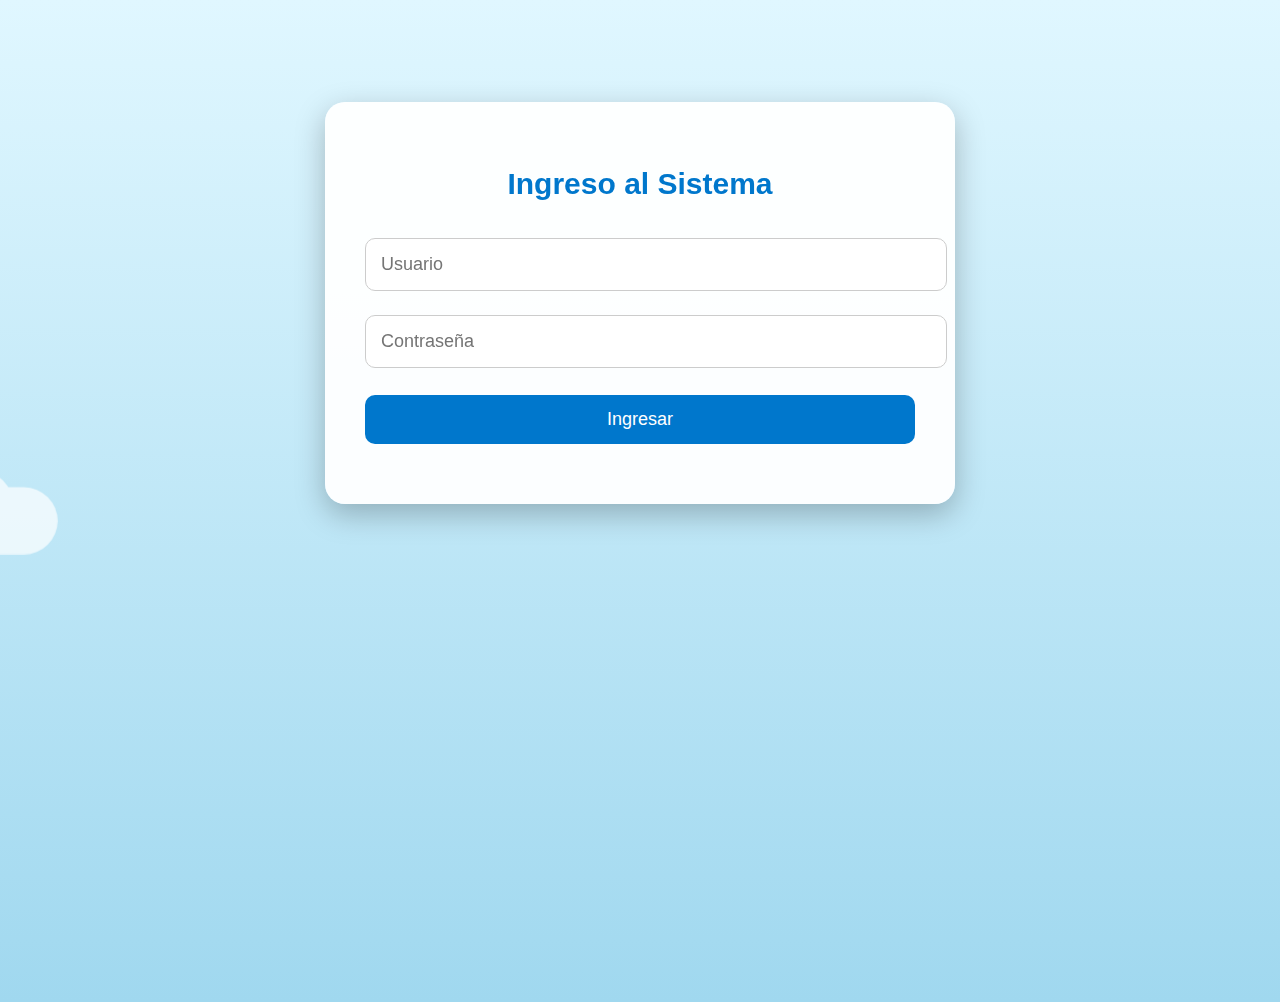
<file: index.html>
<!DOCTYPE html>
<html lang="es">
<head>
    <meta charset="UTF-8">
      <meta name="viewport" content="width=device-width, initial-scale=1.0, maximum-scale=1.0, user-scalable=no">
    <title>Login - Policía Boliviana</title>
    <link rel="stylesheet" href="style.css">
</head>
<body>
    <div class="sky">
        <div class="cloud cloud1"></div>
        <div class="cloud cloud2"></div>
        <div class="cloud cloud3"></div>
        <div class="cloud cloud4"></div>
    </div>

    <div class="login-container">
        <h2>Ingreso al Sistema</h2>
        <input type="text" id="usuario" placeholder="Usuario">
        <input type="password" id="contrasena" placeholder="Contraseña">
        <button onclick="login()">Ingresar</button>
        <p id="mensaje"></p>
    </div>

    <script>
        function login() {
            let user = document.getElementById("usuario").value;
            let pass = document.getElementById("contrasena").value;

            if (user === "fabrica" && pass === "1234") {
                window.location.href = "materias.html";
            } else {
                document.getElementById("mensaje").innerText = "Usuario o contraseña incorrectos";
            }
        }
    </script>
</body>
</html>
</file>
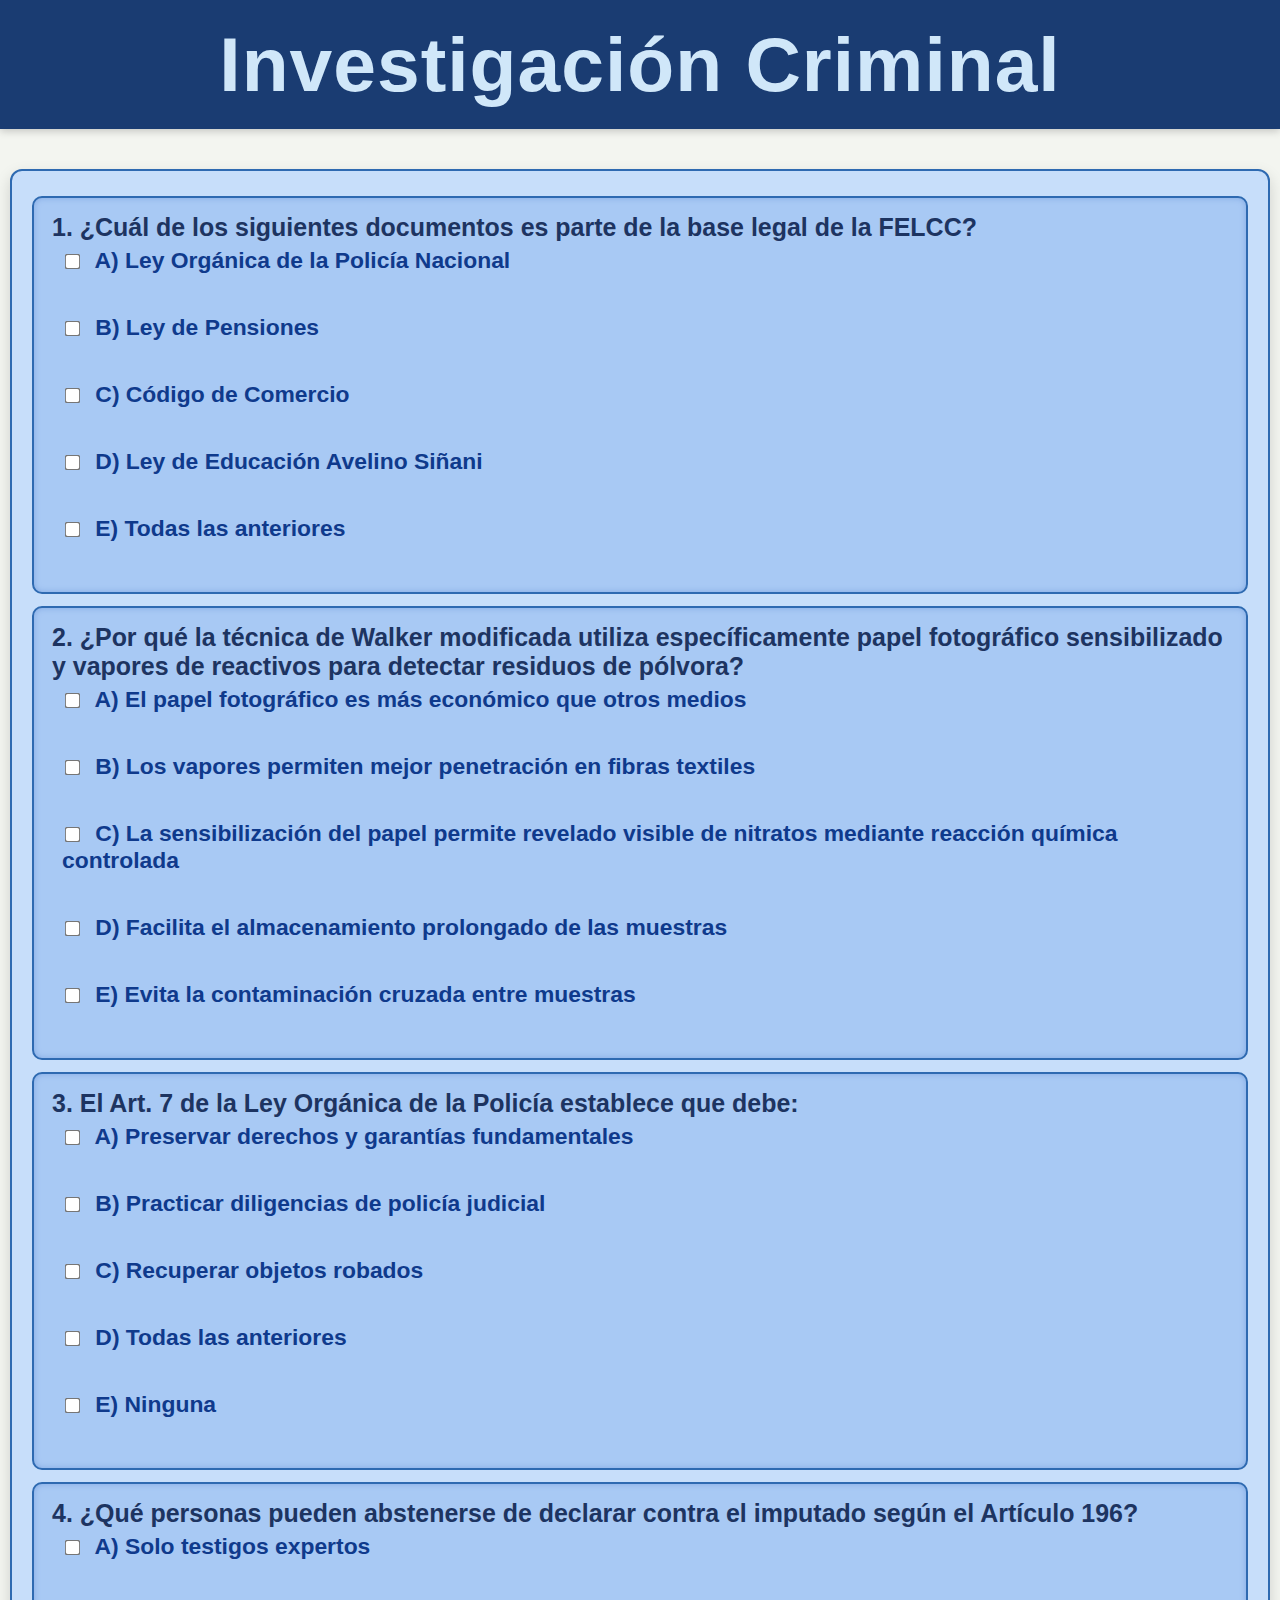
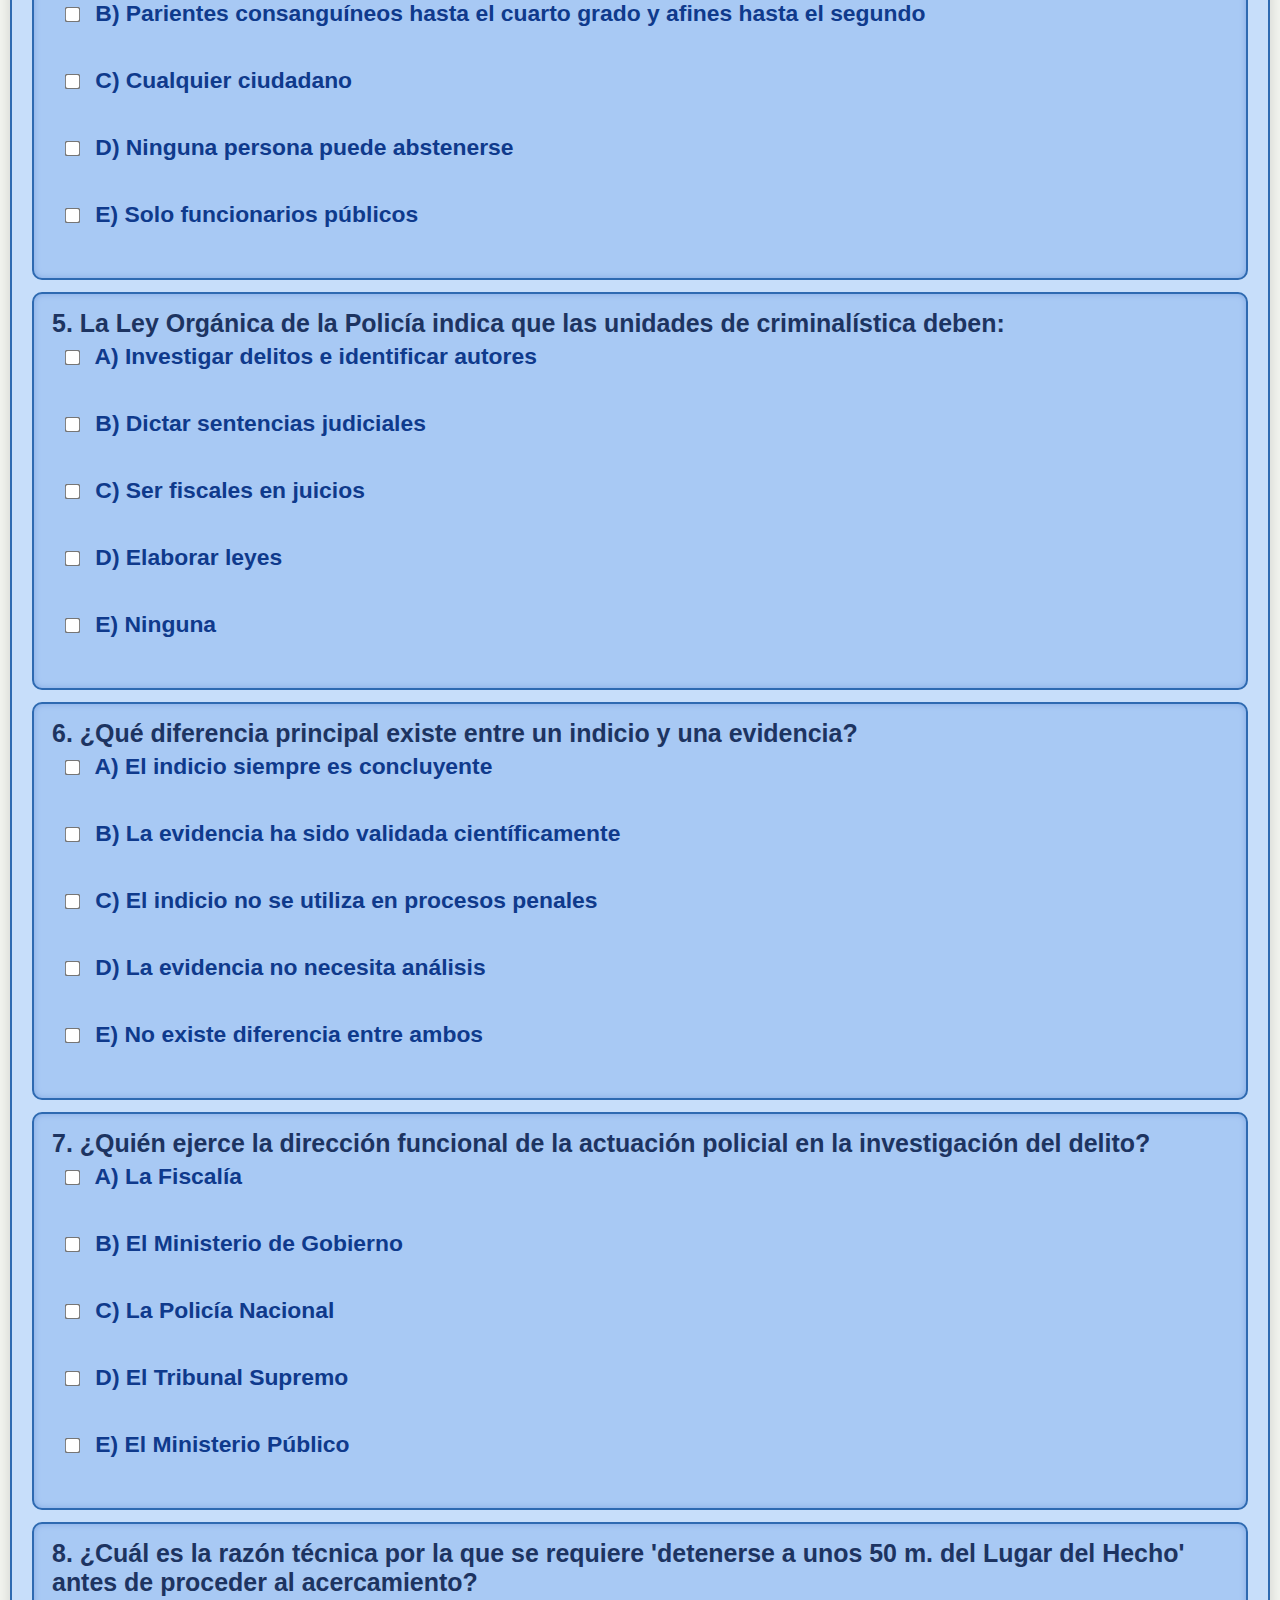
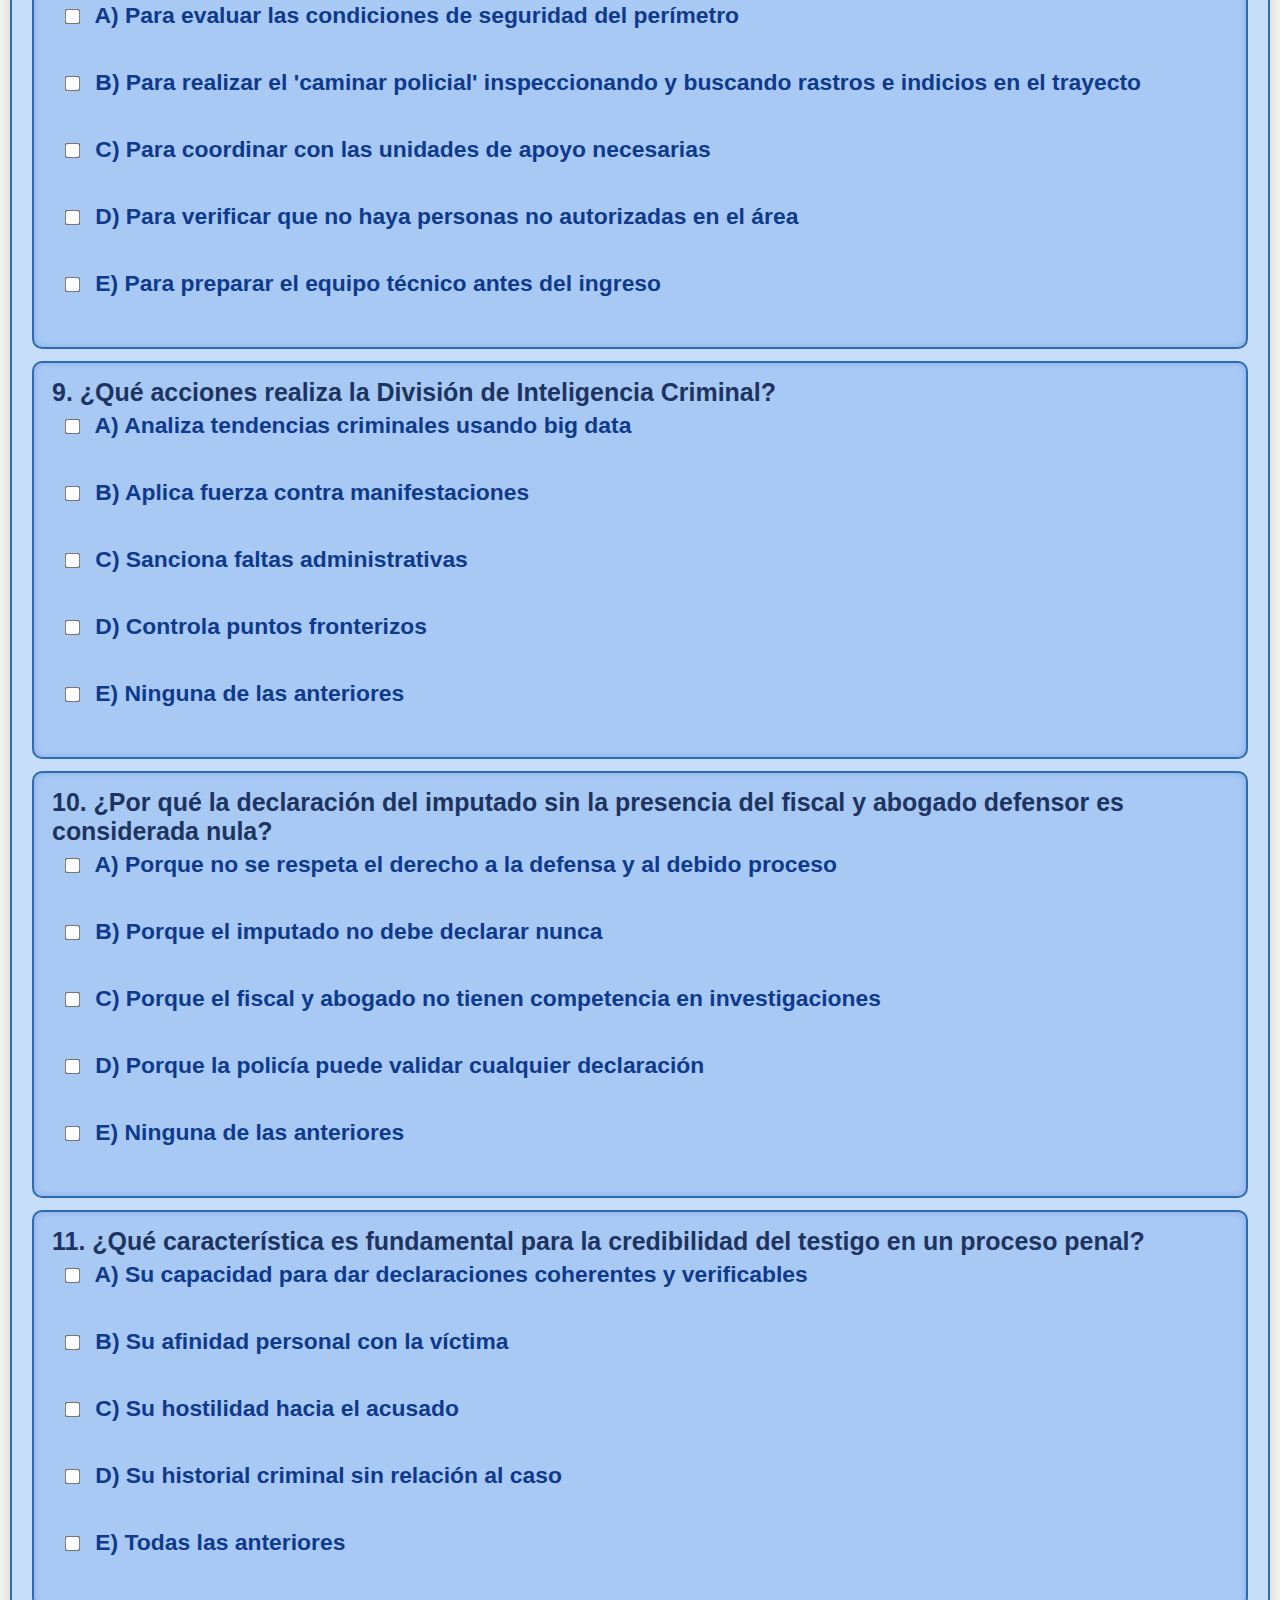
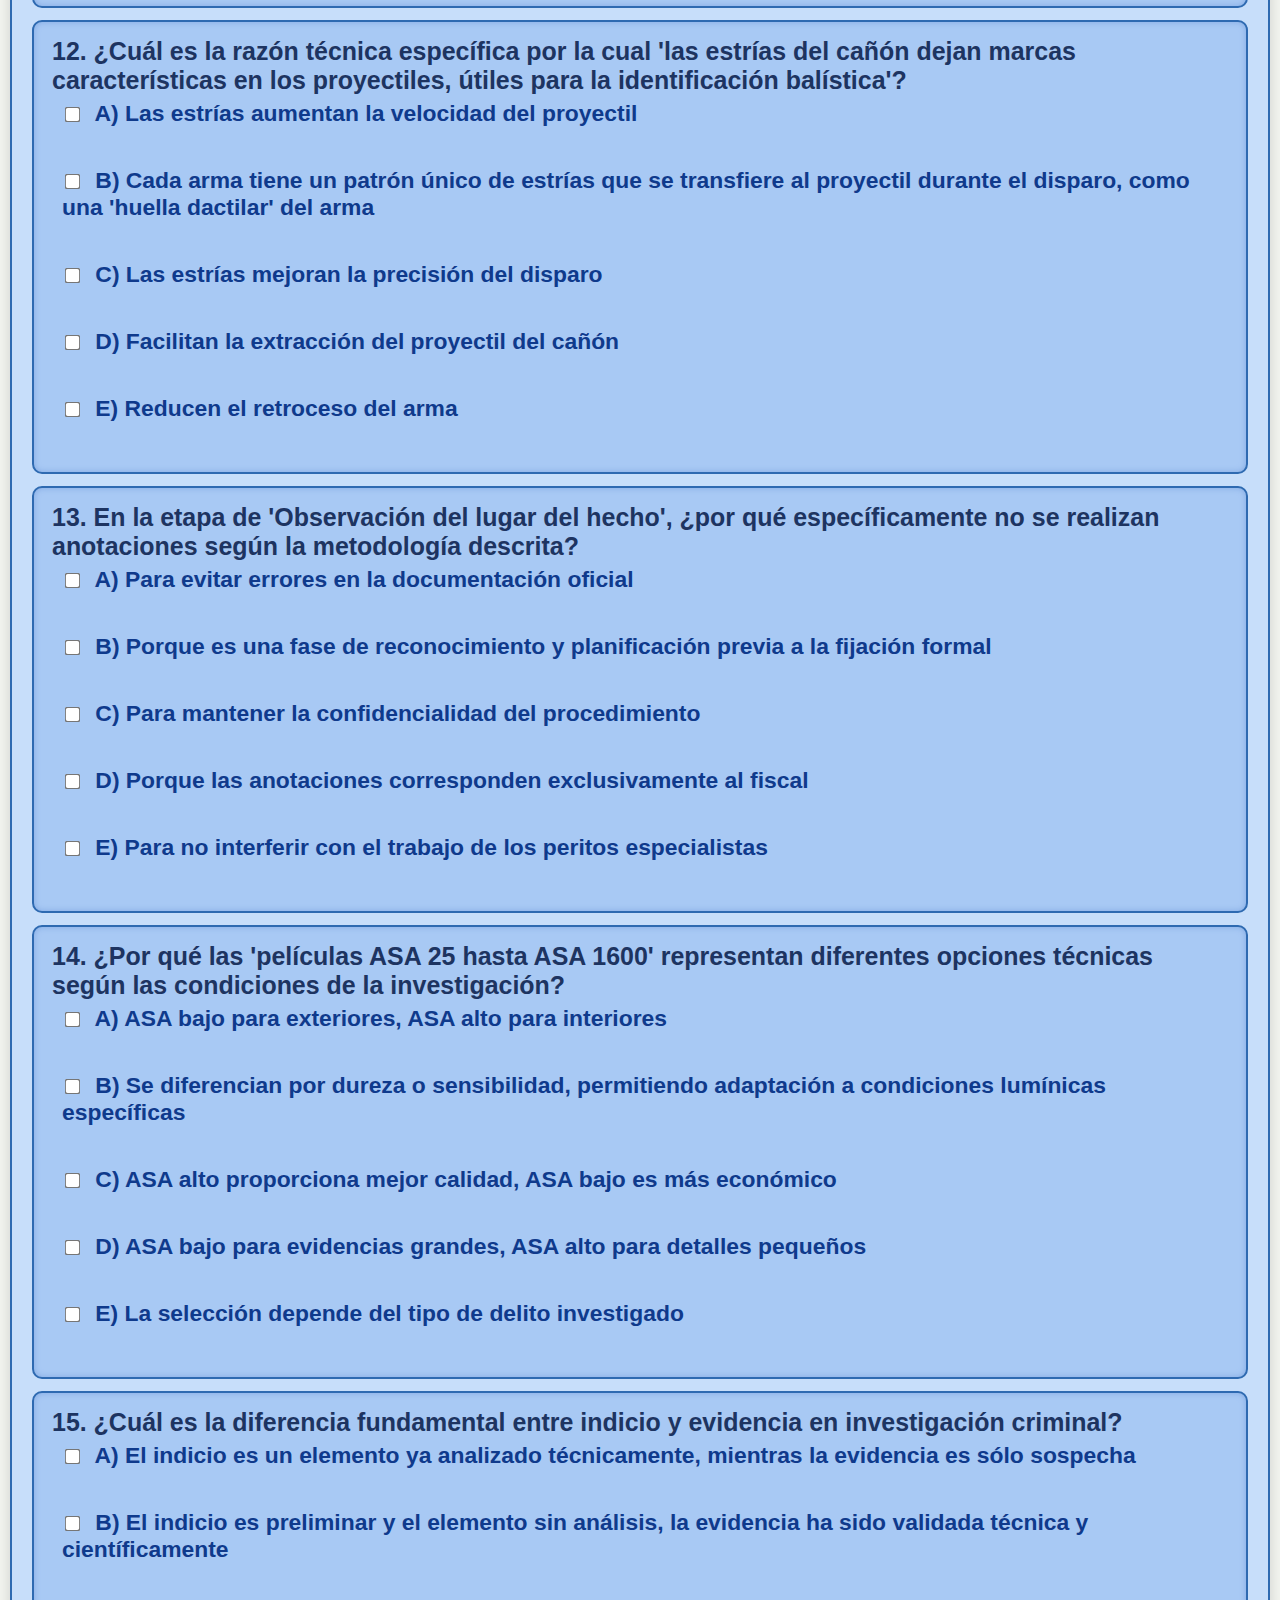
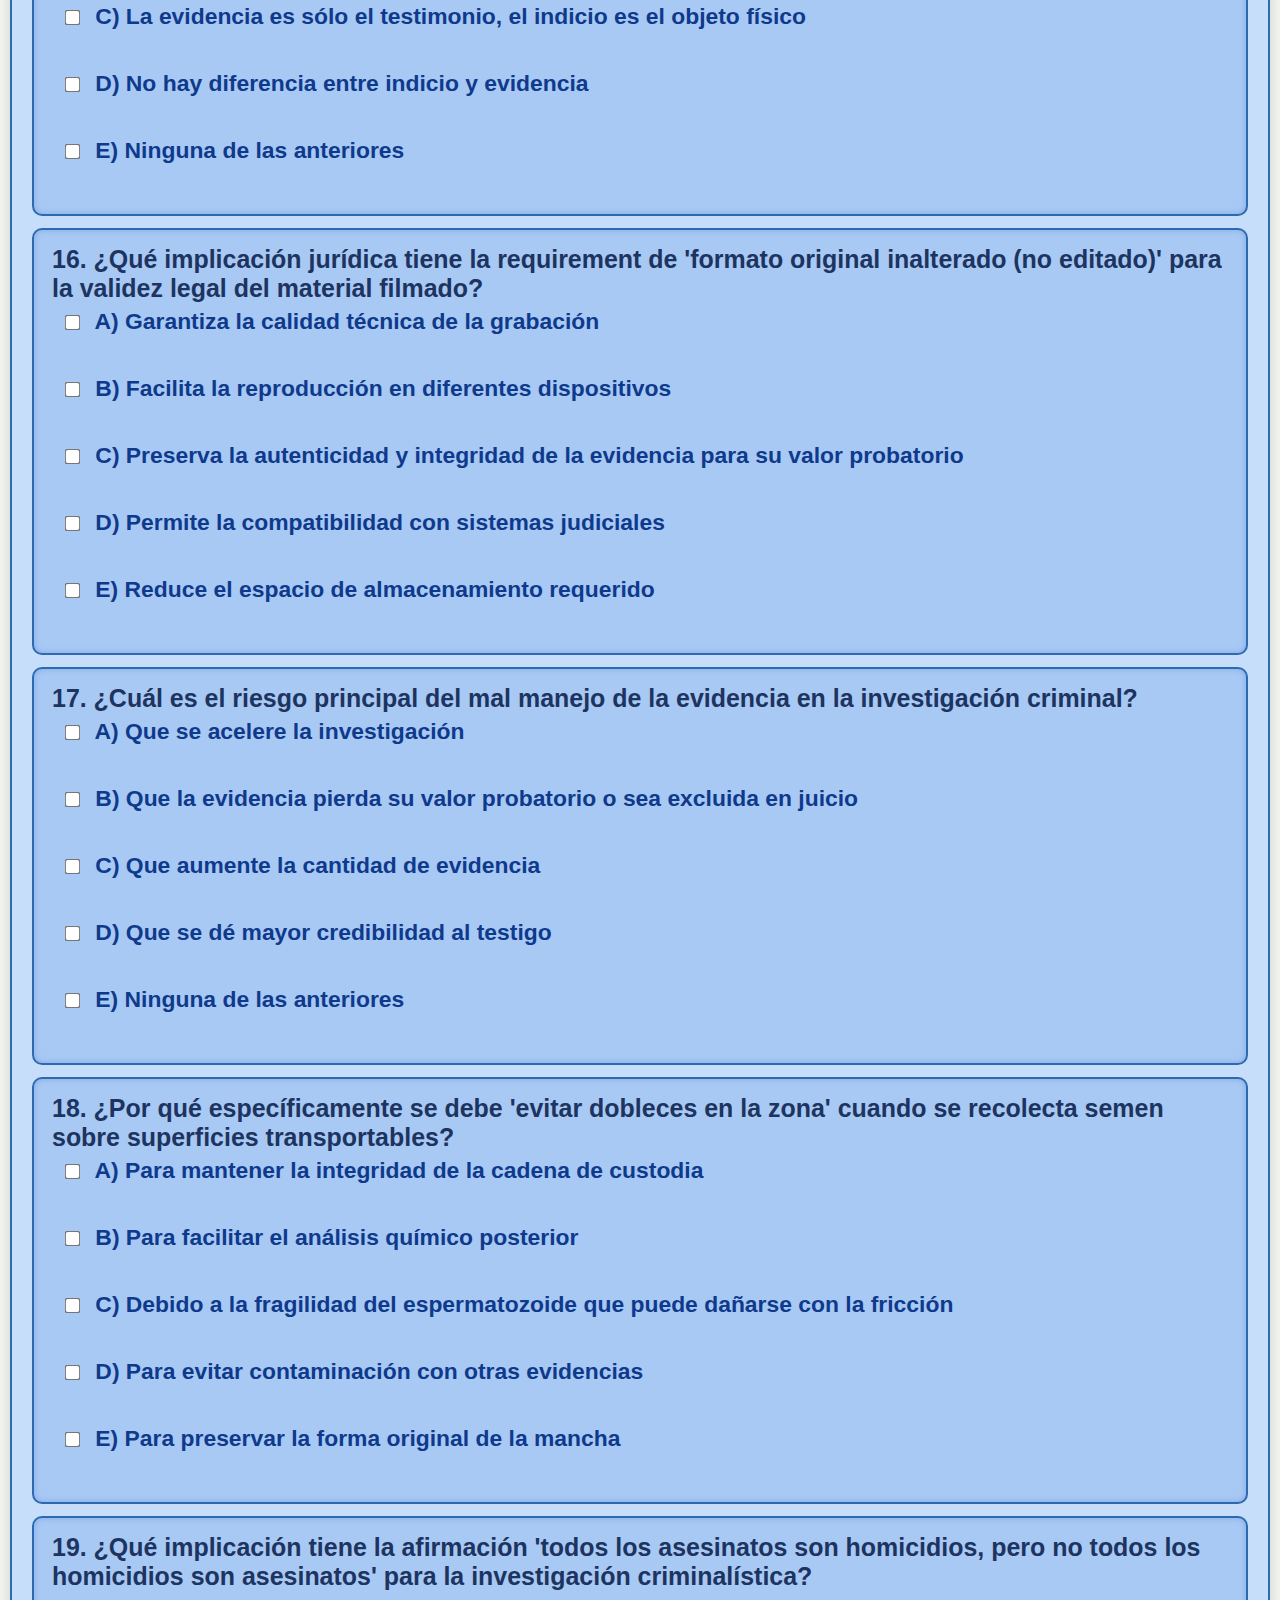
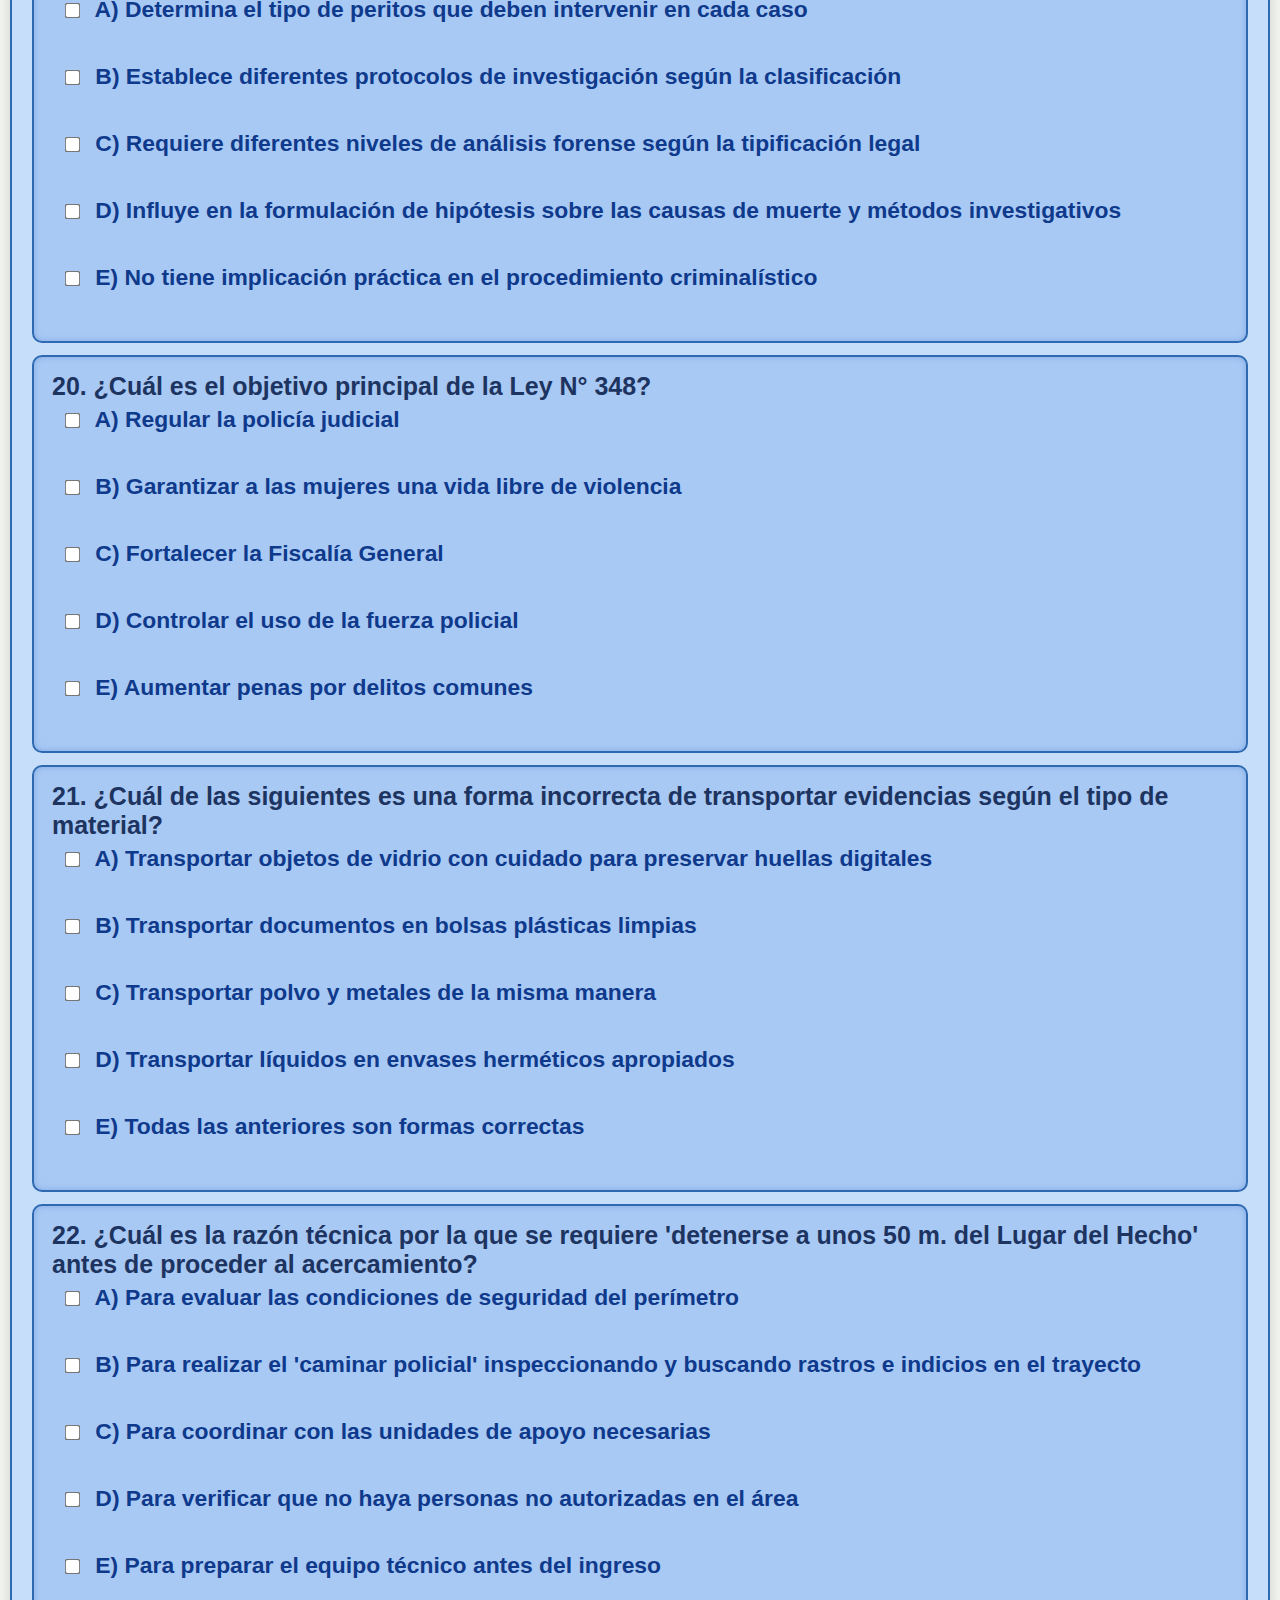
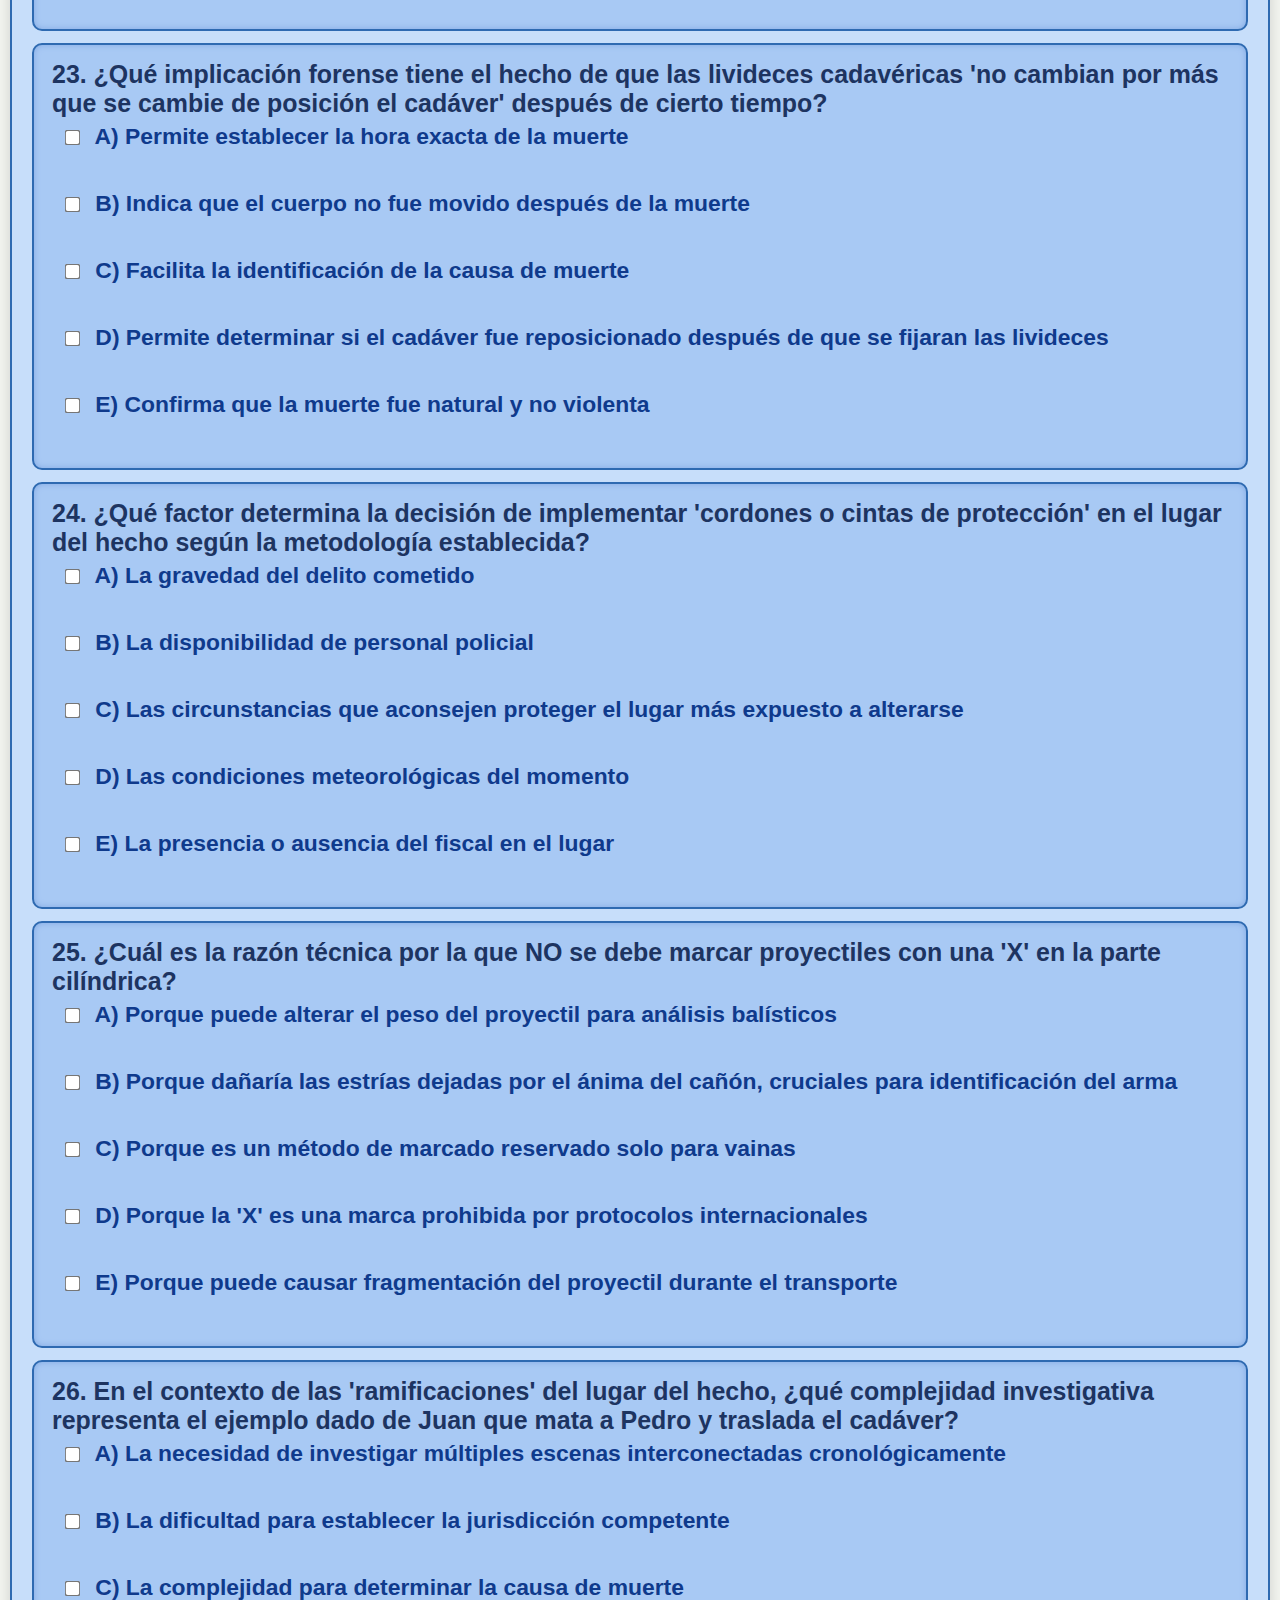
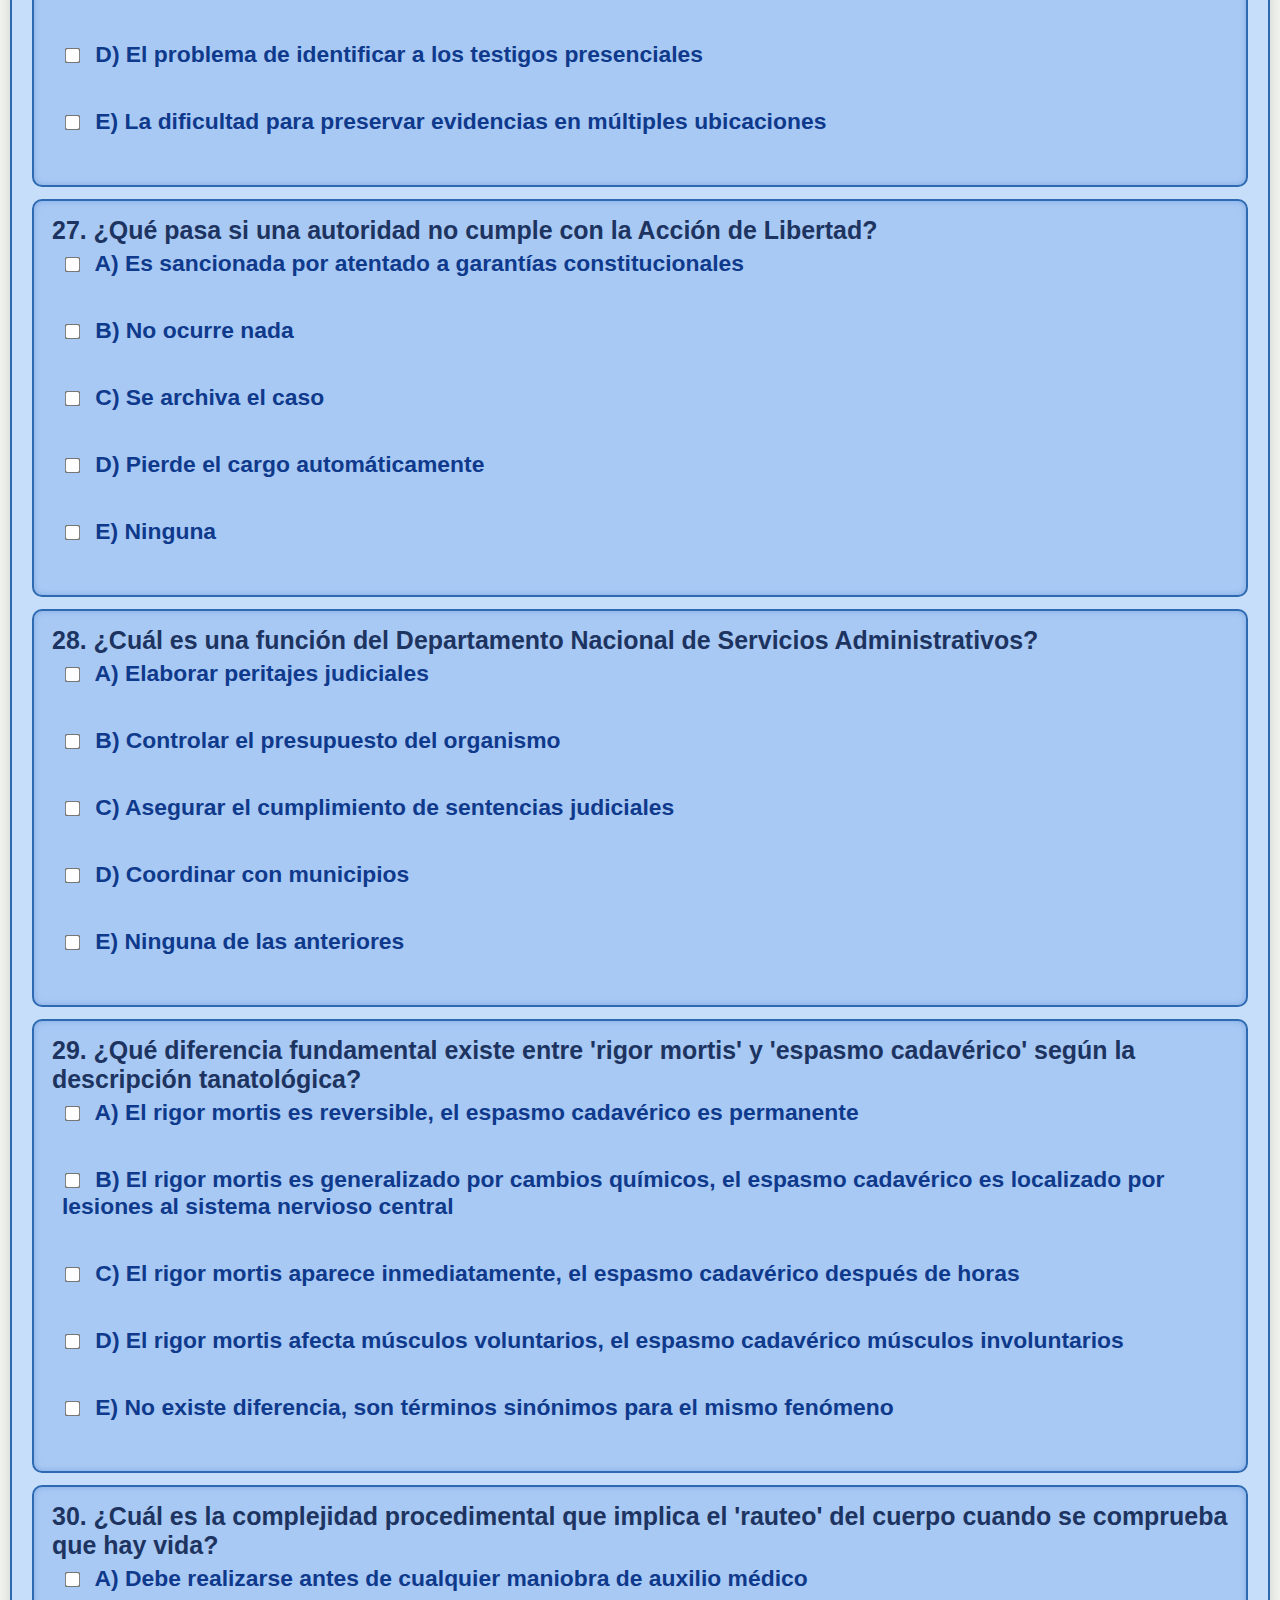
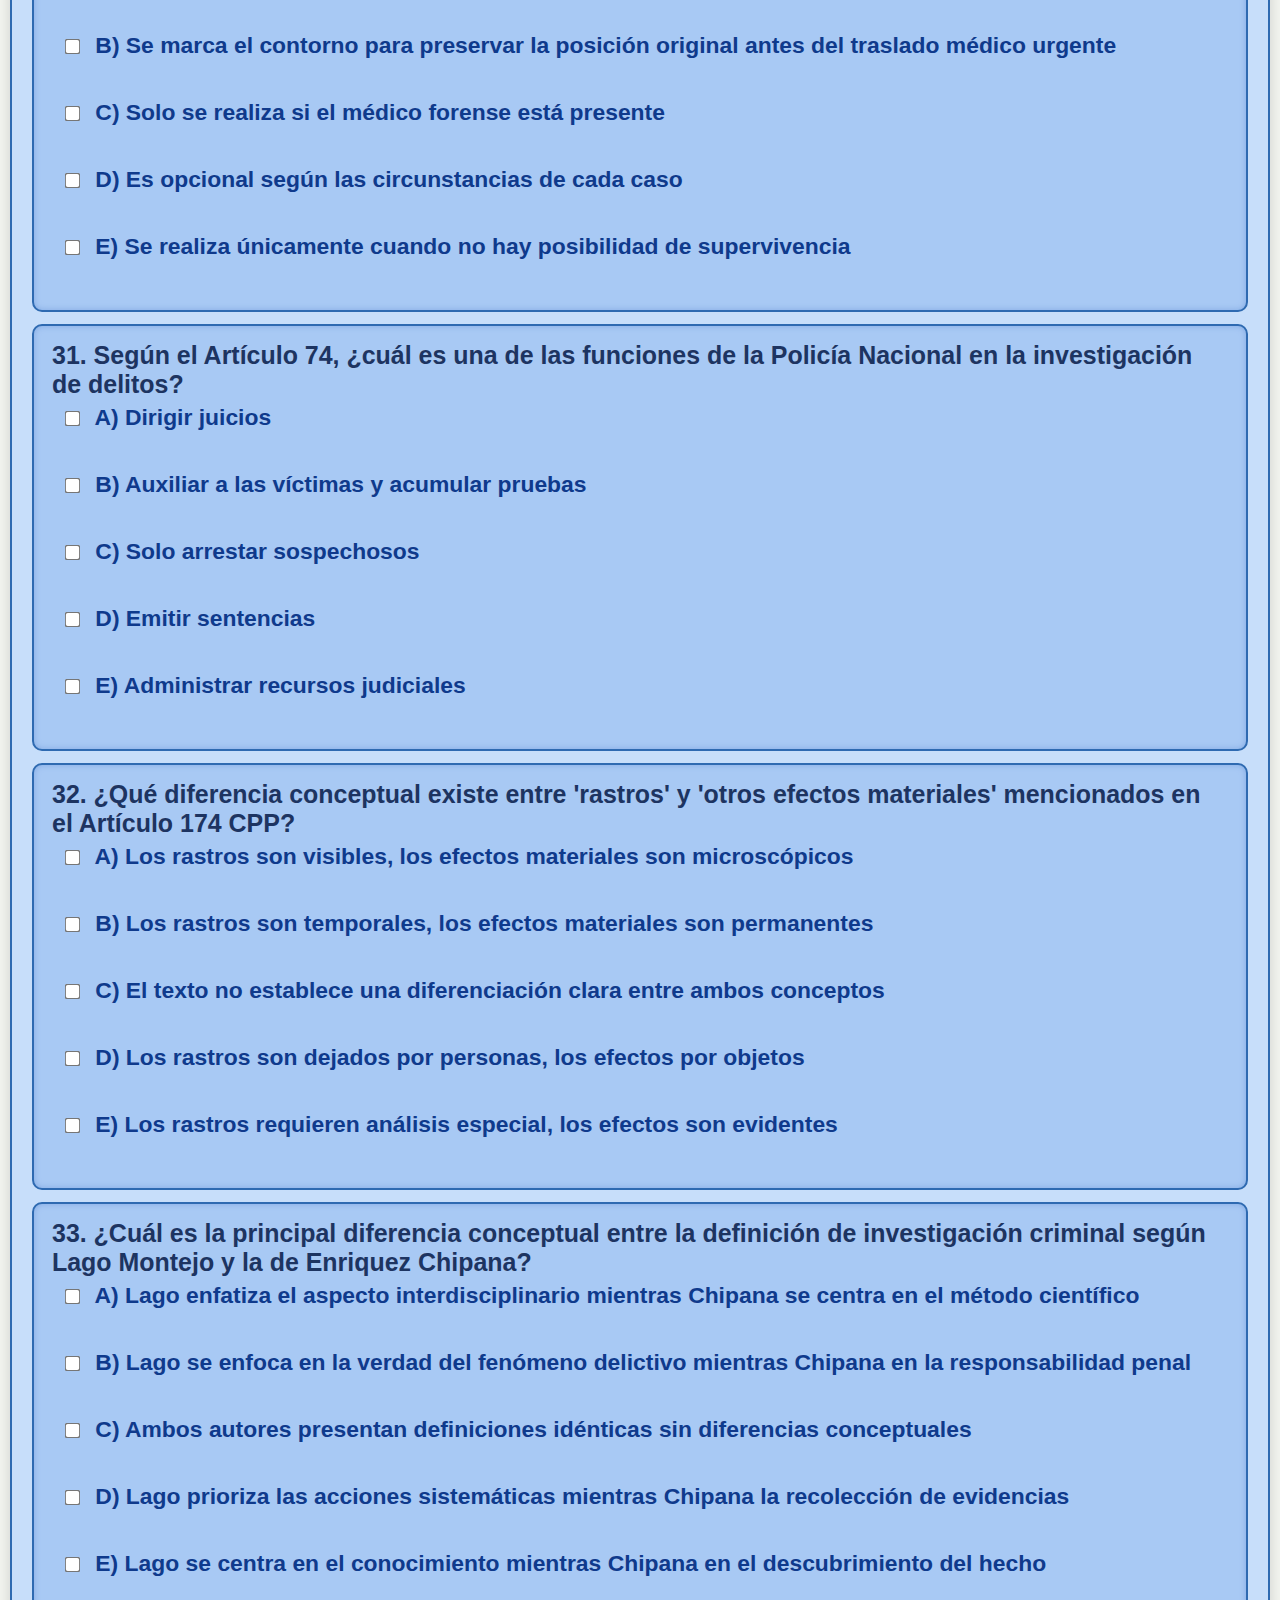
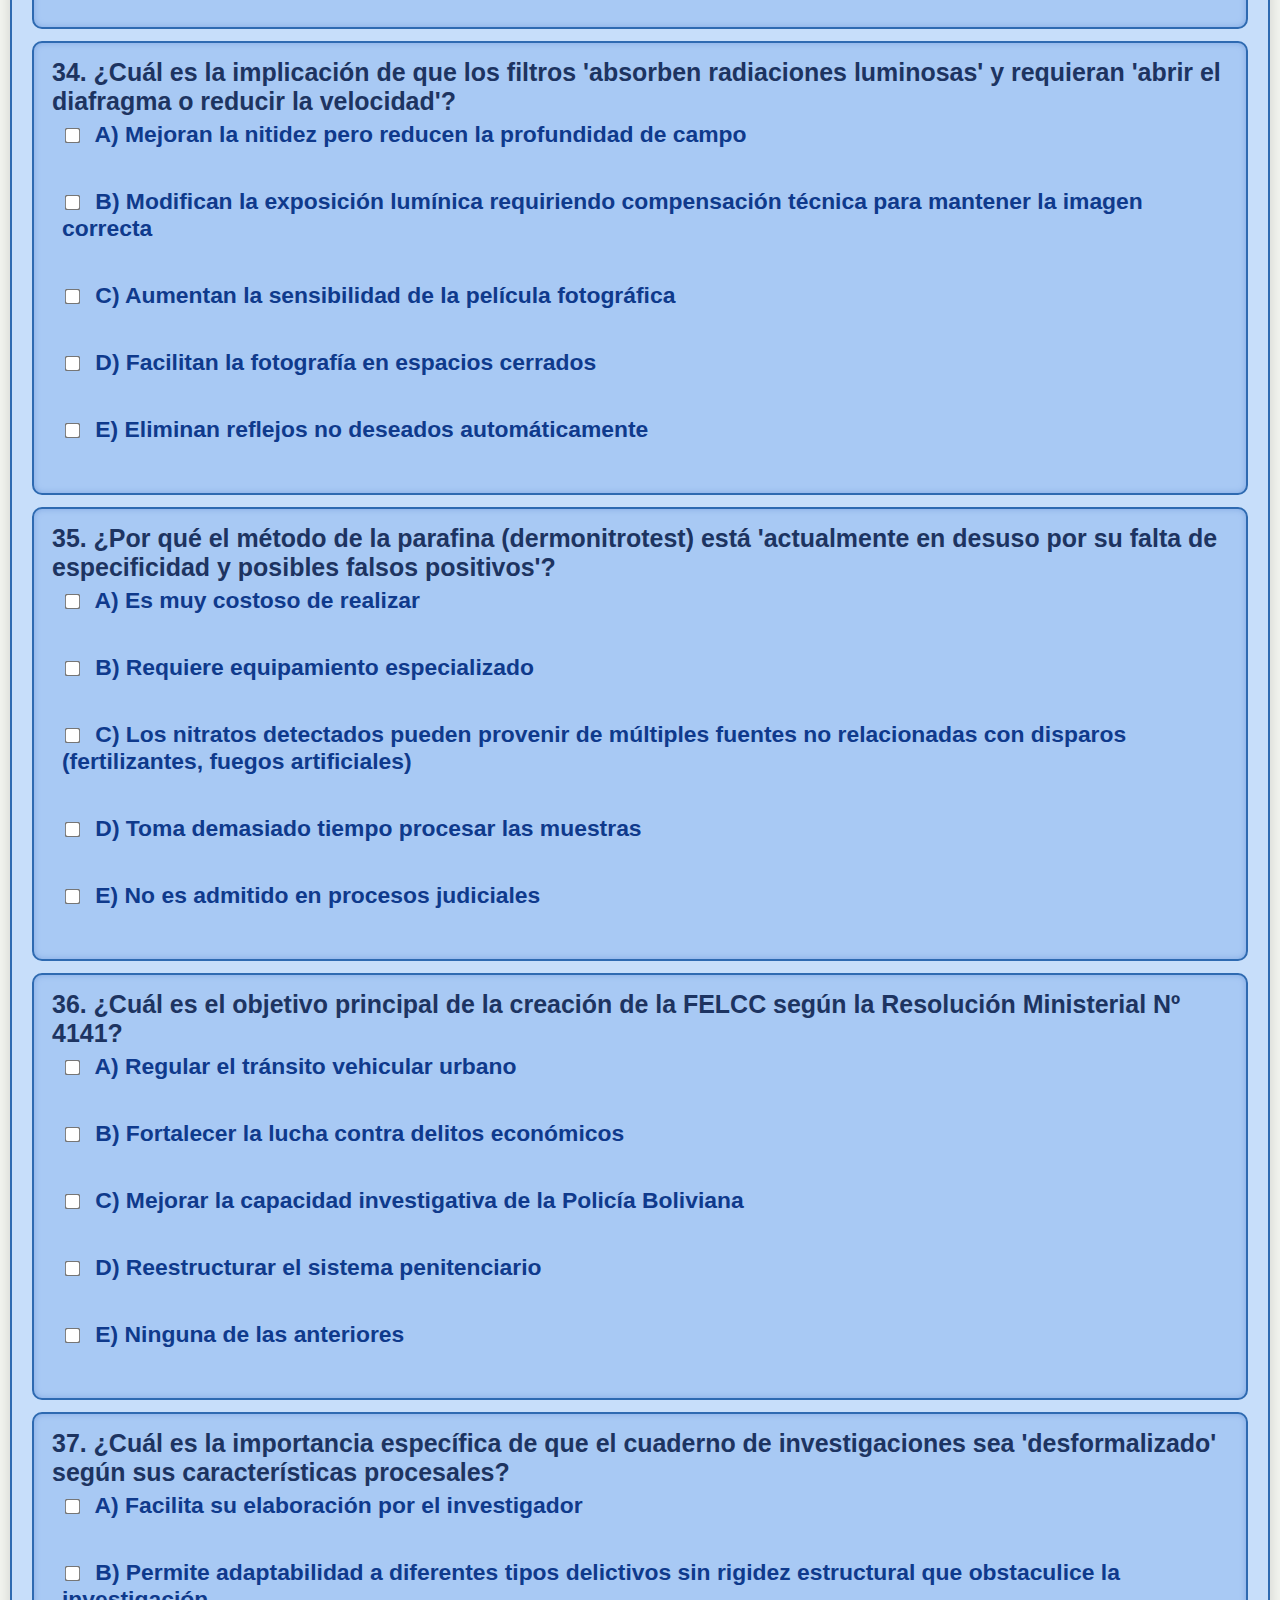
<file: investigacion.html>
<!DOCTYPE html>
<html lang="es">
<head>
  <meta charset="UTF-8">
  <meta name="viewport" content="width=device-width, initial-scale=1.0, maximum-scale=1.0, user-scalable=no">

  <link rel="stylesheet" href="estiloinvestigacion.css">
  <title>INVESTIGACION CRIMINAL</title>
  <style>
    
  </style>
</head>
<body>
    <div class="titulo">Investigación Criminal</div>
      <div class="quiz-container">
    
    
    <form id="formQuiz"></form>
    
    <button onclick="finalizar()">Finalizar</button>
  </div>

  <script>
    const todasPreguntas = [
      // BOLO 1---------------------------
            {
                texto: "¿Qué conforma el Bloque de Constitucionalidad en la investigación criminal?",
                opciones: [
                    "A) Solo la Constitución Política del Estado",
                    "B) La CPE, tratados de DD.HH. y leyes infraconstitucionales",
                    "C) Solo el Código Penal y de Procedimiento Penal",
                    "D) Reglamentos internos de la Policía",
                    "E) Todas las anteriores"
                ],
                correcta: [1]
            },
            {
                texto: "Según el Art. 23 CPE, una persona puede ser aprehendida sin mandamiento cuando:",
                opciones: [
                    "A) El fiscal lo ordena verbalmente",
                    "B) Existe delito flagrante",
                    "C) Lo solicita un familiar",
                    "D) La policía lo considera necesario",
                    "E) Todas las anteriores"
                ],
                correcta: [1]
            },
            {
                texto: "¿Qué garantiza la Acción de Libertad según el Art. 125 CPE?",
                opciones: [
                    "A) Cese de persecución indebida",
                    "B) Tutela de la vida y restitución de derechos",
                    "C) Libertad de todos los acusados",
                    "D) Suspender procesos judiciales",
                    "E) Ninguna de las anteriores"
                ],
                correcta: [0,1]
            },
            {
                texto: "¿Cuál es la primera acción en una escena del crimen?",
                opciones: [
                    "A) Asegurar el área",
                    "B) Tomar fotos sin orden",
                    "C) Tocar evidencias",
                    "D) Interrogar testigos",
                    "E) Todas las anteriores"
                ],
                correcta: [0]
            },
            {
                texto: "¿Qué significa la cadena de custodia?",
                opciones: [
                    "A) Control y resguardo de evidencias",
                    "B) Lista de testigos",
                    "C) Procedimiento para acusar",
                    "D) Informe pericial",
                    "E) Ninguna de las anteriores"
                ],
                correcta: [0]
            },
            {
                texto: "Según el Art. 251 CPE, la misión específica de la Policía Boliviana es:",
                opciones: [
                    "A) Solo investigar delitos",
                    "B) Conservar el orden público y cumplir las leyes",
                    "C) Realizar funciones políticas",
                    "D) Participar en campañas partidarias",
                    "E) Ninguna"
                ],
                correcta: [1]
            },
            {
                texto: "La Ley Orgánica de la Policía indica que las unidades de criminalística deben:",
                opciones: [
                    "A) Investigar delitos e identificar autores",
                    "B) Dictar sentencias judiciales",
                    "C) Ser fiscales en juicios",
                    "D) Elaborar leyes",
                    "E) Ninguna"
                ],
                correcta: [0]
            },
            {
                texto: "¿Qué principios debe respetar la Policía en investigación criminal?",
                opciones: [
                    "A) Legalidad y debido proceso",
                    "B) Dignidad humana y garantía de derechos",
                    "C) Uso indiscriminado de la fuerza",
                    "D) Secreto absoluto sin control judicial",
                    "E) Todas las anteriores"
                ],
                correcta: [0,1]
            },
            {
                texto: "La Acción de Amparo Constitucional protege:",
                opciones: [
                    "A) Derechos amenazados o restringidos",
                    "B) Solo delitos de corrupción",
                    "C) Exclusivamente procesos civiles",
                    "D) Libertad de prensa",
                    "E) Ninguna"
                ],
                correcta: [0]
            },
            {
                texto: "La Ley 260 (Ministerio Público) indica que la Policía en investigación debe:",
                opciones: [
                    "A) Identificar y aprehender responsables",
                    "B) Custodiar y conservar indicios",
                    "C) Actuar bajo dirección funcional del fiscal",
                    "D) Auxiliar víctimas",
                    "E) Todas las anteriores"
                ],
                correcta: [0,1,2,3]
            },
            {
                texto: "¿Qué es dirección funcional en la investigación?",
                opciones: [
                    "A) La autoridad policial dirige la investigación",
                    "B) El fiscal dirige legal y estratégicamente",
                    "C) Los investigadores actúan sin supervisión",
                    "D) Se permite modificar requerimientos fiscales",
                    "E) Ninguna"
                ],
                correcta: [1]
            },
            {
                texto: "¿Qué documento regula actuaciones investigativas de fiscales y policías?",
                opciones: [
                    "A) Manual de Actuaciones Investigativas (Resolución Conjunta 001/2007)",
                    "B) Código Civil",
                    "C) Reglamento Universitario",
                    "D) Ley de Propiedad",
                    "E) Ninguna"
                ],
                correcta: [0]
            },
            {
                texto: "El Instituto de Investigaciones Forenses (IDIF) se encarga de:",
                opciones: [
                    "A) Realizar estudios científicos y pericias",
                    "B) Dictar sentencia en procesos penales",
                    "C) Dirigir la Policía Nacional",
                    "D) Emitir leyes",
                    "E) Ninguna"
                ],
                correcta: [0]
            },
            {
                texto: "¿Qué debe garantizar la cadena de custodia según la Ley 260?",
                opciones: [
                    "A) Que las evidencias no se contaminen ni alteren",
                    "B) Que los testigos no hablen",
                    "C) Que la investigación sea rápida",
                    "D) Que los medios publiquen la información",
                    "E) Ninguna"
                ],
                correcta: [0]
            },
            {
                texto: "El Art. 7 de la Ley Orgánica de la Policía establece que debe:",
                opciones: [
                    "A) Preservar derechos y garantías fundamentales",
                    "B) Practicar diligencias de policía judicial",
                    "C) Recuperar objetos robados",
                    "D) Todas las anteriores",
                    "E) Ninguna"
                ],
                correcta: [0,1,2]
            },
            {
                texto: "¿Qué garantiza el Art. 23 CPE sobre la libertad personal?",
                opciones: [
                    "A) Solo el derecho de los inocentes",
                    "B) Que la privación de libertad se haga según la ley",
                    "C) Que nadie pueda ser detenido bajo ningún motivo",
                    "D) Que el fiscal tenga autoridad absoluta",
                    "E) Ninguna"
                ],
                correcta: [1]
            },
            {
                texto: "¿Qué pasa si una autoridad no cumple con la Acción de Libertad?",
                opciones: [
                    "A) Es sancionada por atentado a garantías constitucionales",
                    "B) No ocurre nada",
                    "C) Se archiva el caso",
                    "D) Pierde el cargo automáticamente",
                    "E) Ninguna"
                ],
                correcta: [0]
            },
            {
                texto: "¿Qué función tiene la Policía como auxiliar del Ministerio Público?",
                opciones: [
                    "A) Realizar investigaciones y remitir informes técnicos",
                    "B) Dictar sentencia",
                    "C) Nombrar jueces",
                    "D) Elaborar leyes penales",
                    "E) Ninguna"
                ],
                correcta: [0]
            },
            {
                texto: "¿Qué artículo reconoce a la Policía como garante del orden público?",
                opciones: [
                    "A) Art. 7 de la Ley Orgánica",
                    "B) Art. 23 CPE",
                    "C) Art. 251 CPE",
                    "D) Art. 126 CPE",
                    "E) Ninguna"
                ],
                correcta: [2]
            },
            {
                texto: "¿Qué valores orientan a la Policía según su Ley Orgánica?",
                opciones: [
                    "A) Seguridad, paz y justicia",
                    "B) Poder político",
                    "C) Intereses económicos",
                    "D) Estrategias militares",
                    "E) Ninguna"
                ],
                correcta: [0]
            },
    
 {
    texto: "¿De quién depende administrativa y financieramente el Instituto de Investigaciones Forenses (IDIF)?",
    opciones: [
      "A) Policía Boliviana",
      "B) Fiscalía General del Estado",
      "C) Ministerio de Justicia",
      "D) Tribunal Constitucional",
      "E) Universidad Policial"
    ],
    correcta: [1]
  },
  {
    texto: "¿Qué responsabilidad tienen los peritos y servidores del IDIF e IITCUP en caso de mal desempeño?",
    opciones: [
      "A) Solo responsabilidad administrativa",
      "B) Solo responsabilidad civil",
      "C) Responsabilidad penal, civil y administrativa",
      "D) No tienen responsabilidad",
      "E) Solo responsabilidad penal"
    ],
    correcta: [2]
  },
  {
    texto: "Según el Artículo 13 del Código de Procedimiento Penal, ¿qué sucede con las pruebas obtenidas por medios ilícitos?",
    opciones: [
      "A) Tienen valor si ayudan al proceso",
      "B) No tienen valor jurídico",
      "C) Son válidas solo con autorización judicial",
      "D) Solo se usan en casos graves",
      "E) Se consideran evidencia secundaria"
    ],
    correcta: [1]
  },
  {
    texto: "¿Cuál es la función principal de la Policía Judicial según el Código de Procedimiento Penal?",
    opciones: [
      "A) Dirigir juicios penales",
      "B) Investigar delitos y apoyar al Ministerio Público",
      "C) Defender a los acusados",
      "D) Solo apoyar a la Fiscalía en trámites",
      "E) Preservar la seguridad ciudadana sin investigación"
    ],
    correcta: [1]
  },
  {
    texto: "¿Quién dirige funcionalmente la investigación de delitos en Bolivia?",
    opciones: [
      "A) Policía Boliviana",
      "B) Ministerio Público",
      "C) Instituto de Investigaciones Forenses",
      "D) Tribunal Constitucional",
      "E) Fiscalía General del Estado"
    ],
    correcta: [1]
  },
  {
    texto: "Según el Artículo 74, ¿cuál es una de las funciones de la Policía Nacional en la investigación de delitos?",
    opciones: [
      "A) Dirigir juicios",
      "B) Auxiliar a las víctimas y acumular pruebas",
      "C) Solo arrestar sospechosos",
      "D) Emitir sentencias",
      "E) Administrar recursos judiciales"
    ],
    correcta: [1]
  },
  {
    texto: "¿Cuál es el plazo máximo para que el fiscal o policía disponga el arresto preventivo en la investigación inicial?",
    opciones: [
      "A) 4 horas",
      "B) 8 horas",
      "C) 12 horas",
      "D) 24 horas",
      "E) 48 horas"
    ],
    correcta: [1]
  },
  {
    texto: "¿En qué casos la Policía Nacional puede aprehender a una persona según el Artículo 227?",
    opciones: [
      "A) Solo en flagrancia",
      "B) En flagrancia y con orden judicial",
      "C) Solo con orden fiscal",
      "D) En cualquier caso sin justificación",
      "E) Solo por orden de un juez"
    ],
    correcta: [1]
  },
  {
    texto: "¿Qué debe hacer un particular que aprehenda a una persona en flagrancia?",
    opciones: [
      "A) Liberarla inmediatamente",
      "B) Entregarla a la policía o autoridad más cercana",
      "C) Presentarla ante el tribunal sin policía",
      "D) Mantenerla hasta que llegue la policía",
      "E) Tomar declaración y dejarla en libertad"
    ],
    correcta: [1]
  },
  {
    texto: "¿Quién está obligado a denunciar delitos de acción pública?",
    opciones: [
      "A) Solo fiscales",
      "B) Funcionarios públicos y profesionales de salud",
      "C) Solo policías",
      "D) Cualquier ciudadano sin excepción",
      "E) Solo víctimas directas"
    ],
    correcta: [1]
  },
  {
    texto: "¿Qué debe hacer la policía al recibir una denuncia de delito?",
    opciones: [
      "A) Iniciar investigación preventiva e informar al fiscal en 24 horas",
      "B) Ignorar la denuncia si no es grave",
      "C) Enviar al juez sin investigar",
      "D) Solo tomar nota sin acción inmediata",
      "E) Archivar el caso"
    ],
    correcta: [0]
  },
  {
    texto: "¿Cuál es la función del fiscal tras recibir una denuncia o información de delito?",
    opciones: [
      "A) Dirigir la investigación y solicitar apoyo a policía y forenses",
      "B) Resolver el caso directamente",
      "C) Solo informar al juez",
      "D) Ordenar arrestos inmediatos sin investigación",
      "E) Archivar la denuncia"
    ],
    correcta: [0]
  },
  {
    texto: "¿Qué es una querella según el Código de Procedimiento Penal?",
    opciones: [
      "A) Un memorial o escrito acusatorio",
      "B) Una apelación judicial",
      "C) Una orden de arresto",
      "D) Una declaración de testigo",
      "E) Un informe pericial"
    ],
    correcta: [0]
  },
  {
    texto: "¿Qué deben hacer los policías al tener noticia fehaciente de un delito de acción pública?",
    opciones: [
      "A) Esperar instrucciones judiciales",
      "B) Informar a fiscalía en 8 horas y practicar diligencias preliminares",
      "C) Detener a todos los sospechosos sin pruebas",
      "D) Investigar sin informar a nadie",
      "E) Ignorar hasta recibir denuncia formal"
    ],
    correcta: [1]
  },
  {
    texto: "¿Cuál es la obligación de la policía en relación con la salud e integridad de detenidos y víctimas?",
    opciones: [
      "A) No tienen obligación",
      "B) Proteger y garantizar atención médica",
      "C) Solo proteger a víctimas",
      "D) Garantizar solo la seguridad física",
      "E) Solo informar a familiares"
    ],
    correcta: [1]
  },
  {
    texto: "¿Qué facultad NO tiene la policía al cumplir funciones de policía judicial?",
    opciones: [
      "A) Recibir denuncias y declaraciones",
      "B) Practicar registros y aprehensiones",
      "C) Emitir sentencias judiciales",
      "D) Proteger a testigos y víctimas",
      "E) Levantar planos y tomar fotografías"
    ],
    correcta: [2]
  },
  {
    texto: "¿Cuál es un principio que debe seguir la policía al aprehender a imputados?",
    opciones: [
      "A) Usar la fuerza siempre que se pueda",
      "B) No permitir defensa legal",
      "C) Usar fuerza solo cuando sea estrictamente necesario",
      "D) Permitir que detenidos sean presentados en medios sin consentimiento",
      "E) No informar motivo de aprehensión"
    ],
    correcta: [2]
  },
  {
    texto: "¿Quién ejerce la dirección funcional de la actuación policial en la investigación del delito?",
    opciones: [
      "A) La Fiscalía",
      "B) El Ministerio de Gobierno",
      "C) La Policía Nacional",
      "D) El Tribunal Supremo",
      "E) El Ministerio Público"
    ],
    correcta: [0]
  },
  {
    texto: "¿En cuánto tiempo deben concluir las investigaciones preliminares efectuadas por la Policía Boliviana?",
    opciones: [
      "A) 10 días",
      "B) 15 días",
      "C) 20 días",
      "D) 30 días",
      "E) 60 días"
    ],
    correcta: [2]
  },
  {
    texto: "¿Cuál es el objetivo principal de la Ley N° 348?",
    opciones: [
      "A) Regular la policía judicial",
      "B) Garantizar a las mujeres una vida libre de violencia",
      "C) Fortalecer la Fiscalía General",
      "D) Controlar el uso de la fuerza policial",
      "E) Aumentar penas por delitos comunes"
    ],
    correcta: [1]
  },



            // BOLO 2---------------------------

        {
        texto: "¿Cuál es el objetivo principal de la creación de la FELCC según la Resolución Ministerial Nº 4141?",
        opciones: [
            "A) Regular el tránsito vehicular urbano",
            "B) Fortalecer la lucha contra delitos económicos",
            "C) Mejorar la capacidad investigativa de la Policía Boliviana",
            "D) Reestructurar el sistema penitenciario",
            "E) Ninguna de las anteriores"
        ],
        correcta: [2]
    },
    {
        texto: "¿Qué tipo de organismo es la FELCC dentro de la Policía Boliviana?",
        opciones: [
            "A) Administrativo",
            "B) Científico-tecnológico",
            "C) Técnico científico especializado",
            "D) Militar",
            "E) Organismo político"
        ],
        correcta: [2]
    },
    {
        texto: "¿Cuál de las siguientes NO es una función de la FELCC?",
        opciones: [
            "A) Investigación de delitos",
            "B) Elaboración de diligencias",
            "C) Redacción de leyes penales",
            "D) Identificación de presuntos responsables",
            "E) Análisis de pruebas"
        ],
        correcta: [2]
    },
    {
        texto: "¿Cuál es la visión institucional de la FELCC?",
        opciones: [
            "A) Ser un organismo reactivo frente a crímenes",
            "B) Aplicar sanciones disciplinarias dentro de la policía",
            "C) Desarrollar investigaciones fiables con recursos calificados",
            "D) Reprimir movimientos sociales",
            "E) Controlar delitos menores exclusivamente"
        ],
        correcta: [2]
    },
    {
        texto: "Según la R.M. N° 4141, ¿qué motivó la reestructuración de la FELCC?",
        opciones: [
            "A) La falta de policías en las calles",
            "B) Indicios de corrupción y abuso de autoridad",
            "C) La demanda de mayor presupuesto por parte del gobierno",
            "D) El colapso del sistema judicial",
            "E) Ninguna de las anteriores"
        ],
        correcta: [1]
    },
    {
        texto: "¿Cuál de los siguientes documentos es parte de la base legal de la FELCC?",
        opciones: [
            "A) Ley Orgánica de la Policía Nacional",
            "B) Ley de Pensiones",
            "C) Código de Comercio",
            "D) Ley de Educación Avelino Siñani",
            "E) Todas las anteriores"
        ],
        correcta: [0]
    },
    {
        texto: "¿Qué función cumple la FELCC al 'elaborar políticas y estrategias a escala nacional'?",
        opciones: [
            "A) Coordinar con fiscales distritales únicamente",
            "B) Desarrollar normativa educativa",
            "C) Responder a necesidades específicas en base a informes",
            "D) Supervisar las cárceles del país",
            "E) Ninguna de las anteriores"
        ],
        correcta: [2]
    },
    {
        texto: "¿Quién dirige el Nivel de Dirección y Control dentro de la FELCC?",
        opciones: [
            "A) El Ministro de Gobierno",
            "B) El Fiscal General del Estado",
            "C) El Director Nacional y Director Departamental",
            "D) El Presidente de la República",
            "E) La Interpol"
        ],
        correcta: [2]
    },
    {
        texto: "¿Cuál es una función de la Dirección Departamental de la FELCC?",
        opciones: [
            "A) Aprobar leyes nacionales",
            "B) Supervisar diligencias de Policía Judicial",
            "C) Controlar aeropuertos",
            "D) Diseñar el currículo escolar",
            "E) Ninguna de las anteriores"
        ],
        correcta: [1]
    },
    {
        texto: "¿Qué función cumple el nivel de apoyo científico y técnico de la FELCC?",
        opciones: [
            "A) Supervisar al Ministerio de Gobierno",
            "B) Operar cárceles en coordinación con jueces",
            "C) Coordinar actividades técnico-investigativas",
            "D) Administrar procesos disciplinarios",
            "E) Ninguna de las anteriores"
        ],
        correcta: [2]
    },
    {
        texto: "¿Qué división pertenece al apoyo técnico y científico de la FELCC?",
        opciones: [
            "A) División Electoral",
            "B) División de Educación Vial",
            "C) División de Papiloscopía",
            "D) División Agraria",
            "E) Ninguna de las anteriores"
        ],
        correcta: [2]
    },
    {
        texto: "¿Qué función cumple la División de Cibercrimen?",
        opciones: [
            "A) Supervisar redes de prensa",
            "B) Investigar fraudes electrónicos y delitos en línea",
            "C) Realizar encuestas nacionales",
            "D) Proteger información clasificada del gobierno",
            "E) Todas las anteriores"
        ],
        correcta: [1]
    },
    {
        texto: "¿Qué implica el enfoque en derechos humanos dentro de la FELCC?",
        opciones: [
            "A) Revictimización controlada",
            "B) Desobedecer a fiscales cuando sea necesario",
            "C) Garantizar procesos legales adecuados",
            "D) Ignorar protocolos cuando hay pruebas suficientes",
            "E) Todas las anteriores"
        ],
        correcta: [2]
    },
    {
        texto: "¿Qué caracteriza a la actual gestión operativa de la FELCC?",
        opciones: [
            "A) Modelo vertical jerárquico exclusivamente",
            "B) Modelo horizontal y colaborativo",
            "C) Sistema basado en decisiones unilaterales",
            "D) Coordinación con la Asamblea Legislativa",
            "E) Ninguna de las anteriores"
        ],
        correcta: [1]
    },
    {
        texto: "¿Qué acciones realiza la División de Inteligencia Criminal?",
        opciones: [
            "A) Analiza tendencias criminales usando big data",
            "B) Aplica fuerza contra manifestaciones",
            "C) Sanciona faltas administrativas",
            "D) Controla puntos fronterizos",
            "E) Ninguna de las anteriores"
        ],
        correcta: [0]
    },
    {
        texto: "¿Cuál es un eje clave de la actualización institucional de la FELCC?",
        opciones: [
            "A) Eliminación de las divisiones científicas",
            "B) Capacitación continua del personal",
            "C) Supresión del Ministerio Público",
            "D) Aumento de penas sin juicio previo",
            "E) Ninguna de las anteriores"
        ],
        correcta: [1]
    },
    {
        texto: "¿Qué institución coordina directamente con el Comandante General de la Policía?",
        opciones: [
            "A) El Senado",
            "B) El Ministerio de Defensa",
            "C) La Fiscalía General del Estado",
            "D) La Cámara de Diputados",
            "E) Ninguna de las anteriores"
        ],
        correcta: [2]
    },
    {
        texto: "¿Cuál es una función del Departamento Nacional de Servicios Administrativos?",
        opciones: [
            "A) Elaborar peritajes judiciales",
            "B) Controlar el presupuesto del organismo",
            "C) Asegurar el cumplimiento de sentencias judiciales",
            "D) Coordinar con municipios",
            "E) Ninguna de las anteriores"
        ],
        correcta: [1]
    },
    {
        texto: "¿Qué tipo de delitos investiga la FELCC?",
        opciones: [
            "A) Solo delitos financieros",
            "B) Solo delitos internacionales",
            "C) Delitos comunes, organizados y transnacionales",
            "D) Solo delitos de tránsito",
            "E) Ninguna de las anteriores"
        ],
        correcta: [2]
    },
    {
        texto: "¿Qué permite el sistema nacional de información criminal coordinado por la FELCC?",
        opciones: [
            "A) Crear redes sociales institucionales",
            "B) Gestionar licencias médicas",
            "C) Acceso inmediato a antecedentes y órdenes judiciales",
            "D) Censar a la población",
            "E) Ninguna de las anteriores"
        ],
        correcta: [2]
    },


// BOLO 3-----------------------------------------------------------------

 {
    texto: "¿Cuál es la principal característica de las pruebas empíricas o primitivas en la antigüedad?",
    opciones: [
      "A) Se basaban en métodos científicos y racionales",
      "B) Eran subjetivas y confiaban en fuerzas sobrenaturales",
      "C) Usaban exclusivamente testigos presenciales",
      "D) Dependían de peritos especializados",
      "E) Se aplicaban solo en delitos graves"
    ],
    correcta: [1]
  },
  {
    texto: "¿Qué práctica medieval consistía en someter al acusado a pruebas físicas como fuego o agua para determinar su culpabilidad?",
    opciones: [
      "A) Juicio por jurado",
      "B) Prueba indiciaria",
      "C) Ordalías",
      "D) Confesión",
      "E) Testimonio pericial"
    ],
    correcta: [2]
  },
  {
    texto: "En la Edad Media, la confesión era considerada:",
    opciones: [
      "A) Una prueba secundaria",
      "B) La reina de las pruebas",
      "C) Una evidencia tecnológica",
      "D) Un indicio indeterminado",
      "E) Una prueba empírica"
    ],
    correcta: [1]
  },
  {
    texto: "¿Cuál fue uno de los problemas principales de las pruebas testimoniales entre los siglos XVI y XIX?",
    opciones: [
      "A) Requerían demasiados peritos",
      "B) Se basaban únicamente en tecnología forense",
      "C) Eran susceptibles a falsificación y prejuicios",
      "D) No podían ser utilizadas en procesos penales",
      "E) No requerían de la presencia del juez"
    ],
    correcta: [2]
  },
  {
    texto: "¿Qué diferencia principal existe entre un indicio y una evidencia?",
    opciones: [
      "A) El indicio siempre es concluyente",
      "B) La evidencia ha sido validada científicamente",
      "C) El indicio no se utiliza en procesos penales",
      "D) La evidencia no necesita análisis",
      "E) No existe diferencia entre ambos"
    ],
    correcta: [1]
  },
  {
    texto: "¿Qué representa la prueba pericial dentro de un proceso judicial?",
    opciones: [
      "A) Un método empírico de observación",
      "B) Un conocimiento técnico y especializado",
      "C) Un testimonio de la víctima",
      "D) Una declaración espontánea",
      "E) Una confesión voluntaria"
    ],
    correcta: [1]
  },
  {
    texto: "Con la llegada de la tecnología y la digitalización, ¿qué tipo de pruebas ganaron importancia en el Siglo XXI?",
    opciones: [
      "A) Ordalías y confesiones",
      "B) Testimoniales presenciales",
      "C) Pruebas digitales y tecnológicas",
      "D) Pruebas primitivas",
      "E) Pruebas empíricas"
    ],
    correcta: [2]
  },
  {
    texto: "Según el Artículo 193 del Código de Procedimiento Penal, toda persona citada como testigo tiene la obligación de:",
    opciones: [
      "A) Declarar solo si quiere",
      "B) Comparecer y declarar la verdad de cuanto conozca",
      "C) Negarse a declarar siempre",
      "D) Declarar únicamente por escrito",
      "E) Abstenerse de testificar sin justificación"
    ],
    correcta: [1]
  },
  {
    texto: "¿Qué personas pueden abstenerse de declarar contra el imputado según el Artículo 196?",
    opciones: [
      "A) Solo testigos expertos",
      "B) Parientes consanguíneos hasta el cuarto grado y afines hasta el segundo",
      "C) Cualquier ciudadano",
      "D) Ninguna persona puede abstenerse",
      "E) Solo funcionarios públicos"
    ],
    correcta: [1]
  },
  {
    texto: "En la clasificación de indicios, ¿qué caracteriza a los determinantes?",
    opciones: [
      "A) Necesitan análisis químico complejo para identificarse",
      "B) Se identifican con observación directa y guardan relación con el hecho",
      "C) No tienen ninguna relación con el hecho investigado",
      "D) Son siempre sustancias químicas",
      "E) Solo se usan en pruebas digitales"
    ],
    correcta: [1]
  },


// BOLO 4-----------------------------------------------------------------
 {
        "texto": "¿Cuál fue la característica principal de los procedimientos antiguos para determinar la culpabilidad o inocencia de una persona?",
        "opciones": [
            "A) Uso de pruebas materiales y análisis científicos rigurosos",
            "B) Basarse en creencias religiosas o supersticiones sin rigor científico",
            "C) Exclusión total del testimonio de testigos",
            "D) Evaluación racional y objetiva de evidencias",
            "E) Todas las anteriores"
        ],
        "correcta": [1]
    },
    {
        "texto": "Según Blackstone, ¿qué significa la evidencia en el proceso judicial?",
        "opciones": [
            "A) Sólo documentos oficiales que demuestran la verdad",
            "B) Elemento que confirma o aclara un hecho en litigio, en favor o contra de una parte",
            "C) Testimonio exclusivo de testigos presenciales",
            "D) Cualquier opinión de expertos o peritos",
            "E) Ninguna de las anteriores"
        ],
        "correcta": [1]
    },
    {
        "texto": "En la investigación criminal boliviana, ¿qué términos se usan como sinónimos funcionales?",
        "opciones": [
            "A) Evidencia, indicio y prueba",
            "B) Testimonio, confesión y prueba documental",
            "C) Evidencia, sospecha y denuncia",
            "D) Indicio, sospecha y testimonio",
            "E) Todas las anteriores"
        ],
        "correcta": [0]
    },
    {
        "texto": "¿Cuál es la diferencia fundamental entre indicio y evidencia en investigación criminal?",
        "opciones": [
            "A) El indicio es un elemento ya analizado técnicamente, mientras la evidencia es sólo sospecha",
            "B) El indicio es preliminar y el elemento sin análisis, la evidencia ha sido validada técnica y científicamente",
            "C) La evidencia es sólo el testimonio, el indicio es el objeto físico",
            "D) No hay diferencia entre indicio y evidencia",
            "E) Ninguna de las anteriores"
        ],
        "correcta": [1]
    },
    {
        "texto": "¿Cuál de las siguientes NO es una clasificación válida de la evidencia según la doctrina criminalística?",
        "opciones": [
            "A) Evidencia directa o testifical",
            "B) Evidencia circunstancial",
            "C) Evidencia imaginaria",
            "D) Evidencia real, física o material",
            "E) Todas las anteriores son válidas"
        ],
        "correcta": [2]
    },
    {
        "texto": "¿Cuál es la función de la cadena de custodia en el manejo de la evidencia física?",
        "opciones": [
            "A) Garantizar la autenticidad y valor probatorio de la evidencia",
            "B) Permitir que la evidencia pueda ser manipulada libremente",
            "C) Facilitar la destrucción de objetos contaminados",
            "D) Cambiar la naturaleza de la evidencia para ajustarla al caso",
            "E) Ninguna de las anteriores"
        ],
        "correcta": [0]
    },
    {
        "texto": "¿Cuál es el riesgo principal del mal manejo de la evidencia en la investigación criminal?",
        "opciones": [
            "A) Que se acelere la investigación",
            "B) Que la evidencia pierda su valor probatorio o sea excluida en juicio",
            "C) Que aumente la cantidad de evidencia",
            "D) Que se dé mayor credibilidad al testigo",
            "E) Ninguna de las anteriores"
        ],
        "correcta": [1]
    },
    {
        "texto": "¿Qué procedimiento no forma parte de los pasos para conservar la evidencia según el Manual de Actuaciones Investigativas?",
        "opciones": [
            "A) Reconocer, proteger, fijar y describir la evidencia",
            "B) Interpretar, recoger, marcar, envasar y sellar la evidencia",
            "C) Rotular, lacrar y enviar la evidencia al laboratorio técnico",
            "D) Alterar o limpiar la evidencia para mejorar su apariencia",
            "E) Todas las anteriores son pasos válidos"
        ],
        "correcta": [3]
    },
    {
        "texto": "¿Por qué es importante el entrenamiento y actualización de los investigadores en manejo de evidencia?",
        "opciones": [
            "A) Para evitar errores que puedan invalidar la evidencia",
            "B) Porque las técnicas no cambian y no hay necesidad de actualización",
            "C) Para que los investigadores puedan manipular la evidencia a conveniencia",
            "D) Para eliminar la cadena de custodia",
            "E) Ninguna de las anteriores"
        ],
        "correcta": [0]
    },
    {
        "texto": "¿Cuál de las siguientes es una forma incorrecta de transportar evidencias según el tipo de material?",
        "opciones": [
            "A) Transportar objetos de vidrio con cuidado para preservar huellas digitales",
            "B) Transportar documentos en bolsas plásticas limpias",
            "C) Transportar polvo y metales de la misma manera",
            "D) Transportar líquidos en envases herméticos apropiados",
            "E) Todas las anteriores son formas correctas"
        ],
        "correcta": [2]
    },
    {
        "texto": "¿Qué se entiende por sustanciación de la evidencia en un proceso judicial?",
        "opciones": [
            "A) Que la evidencia sea pertinente y tenga influencia legítima en la decisión del caso",
            "B) Que la evidencia sea manipulada para favorecer una parte",
            "C) Que toda evidencia presentada sea automáticamente válida",
            "D) Que la evidencia sea exclusivamente documental",
            "E) Ninguna de las anteriores"
        ],
        "correcta": [0]
    },
    {
        "texto": "¿Cuál de las siguientes es una excepción válida a la regla de inadmisibilidad de rumores como evidencia?",
        "opciones": [
            "A) Testimonio basado en chismes sin fundamento",
            "B) Declaración del moribundo, verbal o escrita",
            "C) Declaración anónima sin firma",
            "D) Opinión de un testigo sin conocimiento directo",
            "E) Todas las anteriores"
        ],
        "correcta": [1]
    },
    {
        "texto": "En la clasificación de la prueba, ¿qué categoría corresponde a documentos públicos o privados relacionados con el hecho investigado?",
        "opciones": [
            "A) Prueba directa",
            "B) Prueba documental",
            "C) Prueba testifical",
            "D) Prueba pericial",
            "E) Prueba demostrativa"
        ],
        "correcta": [1]
    },
    {
        "texto": "¿Cuál es la diferencia entre prueba de cargo y prueba de descargo?",
        "opciones": [
            "A) Prueba de cargo es para demostrar responsabilidad penal, prueba de descargo para desvirtuar hechos",
            "B) Prueba de cargo es siempre testimonial, prueba de descargo es siempre documental",
            "C) Prueba de descargo se presenta solo en la fase preliminar",
            "D) No existe diferencia, son sinónimos",
            "E) Ninguna de las anteriores"
        ],
        "correcta": [0]
    },
    {
        "texto": "¿Qué debe contener un registro inmediato en la libreta de notas del investigador al encontrar evidencia?",
        "opciones": [
            "A) La naturaleza de la evidencia, lugar, fecha, hora y personas presentes",
            "B) Solo la descripción física del objeto",
            "C) Datos irrelevantes que no aportan al caso",
            "D) Solo el nombre del investigador",
            "E) Ninguna de las anteriores"
        ],
        "correcta": [0]
    },
    {
        "texto": "¿Por qué la declaración del imputado sin la presencia del fiscal y abogado defensor es considerada nula?",
        "opciones": [
            "A) Porque no se respeta el derecho a la defensa y al debido proceso",
            "B) Porque el imputado no debe declarar nunca",
            "C) Porque el fiscal y abogado no tienen competencia en investigaciones",
            "D) Porque la policía puede validar cualquier declaración",
            "E) Ninguna de las anteriores"
        ],
        "correcta": [0]
    },
    {
        "texto": "¿Qué característica es fundamental para la credibilidad del testigo en un proceso penal?",
        "opciones": [
            "A) Su capacidad para dar declaraciones coherentes y verificables",
            "B) Su afinidad personal con la víctima",
            "C) Su hostilidad hacia el acusado",
            "D) Su historial criminal sin relación al caso",
            "E) Todas las anteriores"
        ],
        "correcta": [0]
    },
    {
        "texto": "¿Cuál de las siguientes NO es una causa válida para impugnar la competencia de un testigo?",
        "opciones": [
            "A) Defectos visuales o auditivos que afectan su percepción",
            "B) Falta de preparación profesional para emitir opinión experta",
            "C) Ser amigo íntimo del acusado",
            "D) Capacidad para recordar hechos con claridad",
            "E) Prejuicios o hostilidad que afecten su imparcialidad"
        ],
        "correcta": [3]
    },
    {
        "texto": "¿Cuál es el valor probatorio principal de la inspección ocular realizada por la policía técnica judicial?",
        "opciones": [
            "A) Proteger, fijar y conservar elementos del lugar del hecho para análisis posterior",
            "B) Obtener confesiones inmediatas de los sospechosos",
            "C) Destruir evidencias contaminadas en el lugar",
            "D) Cambiar el orden de los objetos para mejorar la escena",
            "E) Ninguna de las anteriores"
        ],
        "correcta": [0]
    },
    {
        "texto": "¿Qué tipo de evidencia se considera 'testigos mudos' que no requieren interpretación subjetiva?",
        "opciones": [
            "A) Evidencia testifical",
            "B) Evidencia circunstancial",
            "C) Evidencia real, física o material",
            "D) Evidencia documental",
            "E) Evidencia indiciaria"
        ],
        "correcta": [2]
    },

// BOLO 5-----------------------------------------------------------------
{
    "texto": "Según Rafael González (2006), ¿cuál es el enfoque metodológico principal que distingue a la criminalística como disciplina científica?",
    "opciones": [
      "A) La aplicación exclusiva de conocimientos jurídicos en la investigación penal",
      "B) La aplicación de conocimientos, métodos y técnicas de las ciencias naturales en el examen de material sensible significativo",
      "C) El uso predominante de técnicas psicológicas para identificar delincuentes",
      "D) La implementación de procedimientos administrativos para la gestión de evidencias",
      "E) La utilización de métodos sociológicos para comprender el comportamiento criminal"
    ],
    "correcta": [1]
  },
  {
    "texto": "¿Cuál es la principal diferencia conceptual entre la definición de investigación criminal según Lago Montejo y la de Enriquez Chipana?",
    "opciones": [
      "A) Lago enfatiza el aspecto interdisciplinario mientras Chipana se centra en el método científico",
      "B) Lago se enfoca en la verdad del fenómeno delictivo mientras Chipana en la responsabilidad penal",
      "C) Ambos autores presentan definiciones idénticas sin diferencias conceptuales",
      "D) Lago prioriza las acciones sistemáticas mientras Chipana la recolección de evidencias",
      "E) Lago se centra en el conocimiento mientras Chipana en el descubrimiento del hecho"
    ],
    "correcta": [0]
  },
  {
    "texto": "En el contexto de las hipótesis sobre causas de muerte mencionadas en el texto, ¿cuál representa el mayor desafío investigativo para determinar la verdadera naturaleza del hecho?",
    "opciones": [
      "A) Determinar si pudo haber sido por designio del occiso",
      "B) Establecer si fue asesinado de modo que pareciera un suicidio",
      "C) Verificar si pudo la enfermedad haber causado la muerte",
      "D) Confirmar si pudo haber sido el móvil por accidente",
      "E) Identificar si hay más de una posible causa de la muerte"
    ],
    "correcta": [1]
  },
  {
    "texto": "Según el Artículo 174 CPP, ¿en qué circunstancia excepcional se puede prescindir de la presencia de un testigo hábil durante el registro del lugar del hecho?",
    "opciones": [
      "A) Cuando el fiscal no puede concurrir al lugar del hecho",
      "B) Cuando no sea posible contar con un testigo, debiendo asentarse en el acta los motivos",
      "C) Cuando la policía determine que es innecesario por la naturaleza del delito",
      "D) Cuando las condiciones meteorológicas impidan la presencia de testigos",
      "E) Cuando el lugar del hecho esté en una zona de difícil acceso"
    ],
    "correcta": [1]
  },
  {
    "texto": "¿Cuál es la secuencia lógica correcta en la fase de 'Protección del lugar del hecho' cuando se encuentra evidencia en el camino hacia la escena del crimen?",
    "opciones": [
      "A) Recoger inmediatamente - fotografiar - continuar hacia el lugar",
      "B) Ignorar temporalmente - llegar al lugar - regresar por la evidencia",
      "C) Reservar - proteger cubriendo - fijar fotográficamente cuando sea oportuno",
      "D) Marcar con tiza - llamar a peritos - esperar instrucciones",
      "E) Documentar la ubicación - continuar sin alterar - reportar posteriormente"
    ],
    "correcta": [2]
  },
  {
    "texto": "En la metodología de la ITO, ¿cuál es la razón fundamental por la que el investigador debe ingresar por una ruta que presumiblemente no fue recorrida por el autor o la víctima?",
    "opciones": [
      "A) Para evitar contaminar las huellas dactilares existentes en el lugar",
      "B) Para mantener la integridad de todos los indicios y evidencias del recorrido original",
      "C) Para cumplir con los protocolos de seguridad establecidos",
      "D) Para facilitar el trabajo del fotógrafo forense",
      "E) Para permitir una mejor observación panorámica del lugar"
    ],
    "correcta": [1]
  },
  {
    "texto": "¿Qué implicación técnica tiene el principio de 'EL MÍNIMO ÚTIL DE PERSONAS Y NO HAY PREMURAS' en la investigación criminalística?",
    "opciones": [
      "A) Reduce los costos operativos de la investigación",
      "B) Minimiza la contaminación de evidencias y permite un trabajo meticuloso",
      "C) Facilita la coordinación entre diferentes especialistas",
      "D) Acelera los tiempos de procesamiento de la escena",
      "E) Simplifica la documentación del procedimiento"
    ],
    "correcta": [1]
  },
  {
    "texto": "¿Cuál es la diferencia fundamental entre los ángulos 'Nadir' y 'Cenital' en la fotografía forense, y cuándo sería más apropiado usar cada uno?",
    "opciones": [
      "A) Nadir es desde abajo (90°) para huellas en suelo, Cenital desde arriba (90°) para vista general de escena",
      "B) Nadir es horizontal para objetos, Cenital es diagonal para personas",
      "C) Ambos son idénticos, solo cambia la terminología técnica utilizada",
      "D) Nadir es para espacios cerrados, Cenital para espacios abiertos",
      "E) Nadir captura detalles pequeños, Cenital captura elementos grandes"
    ],
    "correcta": [0]
  },
  {
    "texto": "En la etapa de 'Observación del lugar del hecho', ¿por qué específicamente no se realizan anotaciones según la metodología descrita?",
    "opciones": [
      "A) Para evitar errores en la documentación oficial",
      "B) Porque es una fase de reconocimiento y planificación previa a la fijación formal",
      "C) Para mantener la confidencialidad del procedimiento",
      "D) Porque las anotaciones corresponden exclusivamente al fiscal",
      "E) Para no interferir con el trabajo de los peritos especialistas"
    ],
    "correcta": [1]
  },
  {
    "texto": "¿Cuál es la relación funcional entre la 'nitidez' y la 'exactitud' como requisitos esenciales de la fotografía forense?",
    "opciones": [
      "A) La nitidez garantiza la calidad técnica mientras la exactitud asegura la fidelidad probatoria",
      "B) Ambos conceptos son sinónimos en el contexto forense",
      "C) La nitidez es opcional pero la exactitud es obligatoria",
      "D) La nitidez se refiere al equipo usado, la exactitud al procedimiento seguido",
      "E) La nitidez es para el tribunal, la exactitud para los investigadores"
    ],
    "correcta": [0]
  },
  {
    "texto": "¿Qué factor determina la decisión de implementar 'cordones o cintas de protección' en el lugar del hecho según la metodología establecida?",
    "opciones": [
      "A) La gravedad del delito cometido",
      "B) La disponibilidad de personal policial",
      "C) Las circunstancias que aconsejen proteger el lugar más expuesto a alterarse",
      "D) Las condiciones meteorológicas del momento",
      "E) La presencia o ausencia del fiscal en el lugar"
    ],
    "correcta": [2]
  },
  {
    "texto": "En el contexto de las 'ramificaciones' del lugar del hecho, ¿qué complejidad investigativa representa el ejemplo dado de Juan que mata a Pedro y traslada el cadáver?",
    "opciones": [
      "A) La necesidad de investigar múltiples escenas interconectadas cronológicamente",
      "B) La dificultad para establecer la jurisdicción competente",
      "C) La complejidad para determinar la causa de muerte",
      "D) El problema de identificar a los testigos presenciales",
      "E) La dificultad para preservar evidencias en múltiples ubicaciones"
    ],
    "correcta": [0]
  },
  {
    "texto": "¿Cuál es la implicación procesal de que las actuaciones de registro puedan realizarse 'sin presencia del fiscal únicamente en casos de urgencia'?",
    "opciones": [
      "A) Que la validez probatoria se ve comprometida automáticamente",
      "B) Que se mantiene la legalidad pero se requiere justificación posterior",
      "C) Que solo la policía puede determinar qué constituye urgencia",
      "D) Que estas actuaciones no pueden ser incorporadas al juicio",
      "E) Que se debe repetir el procedimiento cuando llegue el fiscal"
    ],
    "correcta": [1]
  },
  {
    "texto": "¿Qué metodología específica debe seguir el investigador especial para la detección de 'posibles olores en el ambiente' durante la observación?",
    "opciones": [
      "A) Utilizar equipos especializados de detección química",
      "B) Realizar muestreos sistemáticos del aire ambiente",
      "C) El texto no especifica una metodología particular para esta tarea",
      "D) Coordinar con peritos químicos especializados",
      "E) Documentar mediante fotografías especializadas"
    ],
    "correcta": [2]
  },
  {
    "texto": "¿Cuál es la razón técnica por la que se requiere 'detenerse a unos 50 m. del Lugar del Hecho' antes de proceder al acercamiento?",
    "opciones": [
      "A) Para evaluar las condiciones de seguridad del perímetro",
      "B) Para realizar el 'caminar policial' inspeccionando y buscando rastros e indicios en el trayecto",
      "C) Para coordinar con las unidades de apoyo necesarias",
      "D) Para verificar que no haya personas no autorizadas en el área",
      "E) Para preparar el equipo técnico antes del ingreso"
    ],
    "correcta": [1]
  },
  {
    "texto": "En la metodología de planos fotográficos, ¿cuál es la progresión lógica que debe seguirse y qué elementos técnicos específicos requiere cada nivel?",
    "opciones": [
      "A) General-Panorámica-Detalle-Mínimo detalle, todos requieren testigo métrico",
      "B) Panorámica-General-Detalle-Mínimo detalle, solo detalle requiere testigo métrico",
      "C) Panorámica-General(señaléticas)-Detalle(testigo métrico)-Mínimo detalle",
      "D) El orden es flexible según el criterio del fotógrafo forense",
      "E) Todos los planos requieren las mismas especificaciones técnicas"
    ],
    "correcta": [2]
  },
  {
    "texto": "¿Qué diferencia conceptual existe entre 'rastros' y 'otros efectos materiales' mencionados en el Artículo 174 CPP?",
    "opciones": [
      "A) Los rastros son visibles, los efectos materiales son microscópicos",
      "B) Los rastros son temporales, los efectos materiales son permanentes",
      "C) El texto no establece una diferenciación clara entre ambos conceptos",
      "D) Los rastros son dejados por personas, los efectos por objetos",
      "E) Los rastros requieren análisis especial, los efectos son evidentes"
    ],
    "correcta": [2]
  },
  {
    "texto": "¿Cuál es la complejidad procedimental que implica el 'rauteo' del cuerpo cuando se comprueba que hay vida?",
    "opciones": [
      "A) Debe realizarse antes de cualquier maniobra de auxilio médico",
      "B) Se marca el contorno para preservar la posición original antes del traslado médico urgente",
      "C) Solo se realiza si el médico forense está presente",
      "D) Es opcional según las circunstancias de cada caso",
      "E) Se realiza únicamente cuando no hay posibilidad de supervivencia"
    ],
    "correcta": [1]
  },
  {
    "texto": "¿Qué implicación tiene la afirmación 'todos los asesinatos son homicidios, pero no todos los homicidios son asesinatos' para la investigación criminalística?",
    "opciones": [
      "A) Determina el tipo de peritos que deben intervenir en cada caso",
      "B) Establece diferentes protocolos de investigación según la clasificación",
      "C) Requiere diferentes niveles de análisis forense según la tipificación legal",
      "D) Influye en la formulación de hipótesis sobre las causas de muerte y métodos investigativos",
      "E) No tiene implicación práctica en el procedimiento criminalístico"
    ],
    "correcta": [3]
  },
  {
    "texto": "¿Cuál es la función específica del 'testigo métrico' en la fotografía de detalle y por qué no se menciona su uso en otros planos fotográficos?",
    "opciones": [
      "A) Proporciona escala de referencia precisa para elementos específicos que requieren medición exacta",
      "B) Es un requisito legal obligatorio para toda fotografía forense",
      "C) Facilita la identificación de objetos pequeños en la escena",
      "D) Permite la calibración automática de la cámara fotográfica",
      "E) Es una medida de seguridad para validar la autenticidad de las fotografías"
    ],
    "correcta": [0]
  },

  {
    "texto": "¿Cuál es la diferencia funcional entre el 'Plano de Situación' y el 'Plano General' en la planimetría forense?",
    "opciones": [
      "A) El plano de situación es bidimensional mientras el general es tridimensional",
      "B) El plano general ofrece contexto global urbano, el de situación muestra relación con elementos cercanos inmediatos",
      "C) El plano de situación requiere escalas métricas, el general no las necesita",
      "D) Ambos planos tienen la misma función pero diferente nomenclatura técnica",
      "E) El plano general se usa en interiores, el de situación en exteriores"
    ],
    "correcta": [1]
  },
  {
    "texto": "¿Qué ventaja específica ofrece el 'Plano Isométrico' sobre el 'Plano de Abatimiento' en la representación de escenas complejas?",
    "opciones": [
      "A) El isométrico permite mayor detalle de niveles verticales",
      "B) El isométrico mantiene proporciones sin distorsión perspectiva mientras muestra relaciones espaciales tridimensionales",
      "C) El isométrico es más rápido de elaborar que el de abatimiento",
      "D) El isométrico requiere menos habilidades técnicas del planimetrista",
      "E) El isométrico es obligatorio por ley, el de abatimiento es opcional"
    ],
    "correcta": [1]
  },
  {
    "texto": "En la secuencia metodológica de recolección de evidencias, ¿por qué se establece el orden 'primero cuerpos grandes, luego materiales menos visibles, finalmente objetos que requieren tratamiento especial'?",
    "opciones": [
      "A) Para optimizar el tiempo de trabajo del equipo investigativo",
      "B) Para evitar contaminación cruzada y preservar evidencias frágiles hasta el final",
      "C) Para cumplir con protocolos legales establecidos en el CPP",
      "D) Para facilitar el trabajo fotográfico de fijación",
      "E) Para permitir mejor acceso a todas las áreas de la escena"
    ],
    "correcta": [1]
  },
  {
    "texto": "¿Cuál es la razón técnica por la que NO se debe marcar proyectiles con una 'X' en la parte cilíndrica?",
    "opciones": [
      "A) Porque puede alterar el peso del proyectil para análisis balísticos",
      "B) Porque dañaría las estrías dejadas por el ánima del cañón, cruciales para identificación del arma",
      "C) Porque es un método de marcado reservado solo para vainas",
      "D) Porque la 'X' es una marca prohibida por protocolos internacionales",
      "E) Porque puede causar fragmentación del proyectil durante el transporte"
    ],
    "correcta": [1]
  },
  {
    "texto": "¿Qué diferencia fundamental existe entre documentos 'DUBITADOS' e 'INDUBITADOS' en el contexto de la investigación criminalística?",
    "opciones": [
      "A) Los dubitados son originales, los indubitados son copias",
      "B) Los dubitados son de autenticidad cuestionable, los indubitados son de origen conocido y confiable",
      "C) Los dubitados están dañados, los indubitados están en buen estado",
      "D) Los dubitados requieren pericia, los indubitados no la necesitan",
      "E) Los dubitados son públicos, los indubitados son privados"
    ],
    "correcta": [1]
  },
  {
    "texto": "¿Por qué específicamente se debe evitar el uso de pinzas metálicas para la recolección de pelos según el protocolo establecido?",
    "opciones": [
      "A) Porque pueden contaminar la muestra con residuos metálicos",
      "B) Porque pueden producir daños o fracturas en la estructura capilar necesaria para análisis",
      "C) Porque no permiten un manejo estéril de la evidencia",
      "D) Porque son más lentas que otros métodos de recolección",
      "E) Porque pueden generar electricidad estática que daña la muestra"
    ],
    "correcta": [1]
  },
  {
    "texto": "¿Cuál es la importancia forense específica del 'unto sebáceo' y en qué tipo de investigaciones es determinante?",
    "opciones": [
      "A) Permite identificar la edad gestacional en casos de aborto natural",
      "B) Es un recubrimiento graso fetal que sirve para determinar casos de infanticidios y/o aborto",
      "C) Facilita la identificación genética del padre biológico",
      "D) Permite establecer la causa de muerte en neonatos",
      "E) Es útil para determinar el tiempo transcurrido desde el nacimiento"
    ],
    "correcta": [1]
  },
  {
    "texto": "¿Qué procedimiento específico debe seguirse cuando se encuentra semen en 'orificios naturales' durante la investigación?",
    "opciones": [
      "A) El investigador especial debe recolectarlo inmediatamente con hisopos estériles",
      "B) Debe ser fotografiado in situ antes de cualquier manipulación",
      "C) El procedimiento debe ser realizado exclusivamente por el médico forense en su consultorio",
      "D) Se debe esperar que se seque naturalmente antes de la recolección",
      "E) Requiere la presencia obligatoria del fiscal durante la recolección"
    ],
    "correcta": [2]
  },
  {
    "texto": "¿Por qué la 'vaina' permite 'verificar la distancia del disparo con relación a la víctima' según se menciona en el texto?",
    "opciones": [
      "A) Por el análisis de residuos de pólvora adheridos a sus paredes",
      "B) Por su ubicación espacial respecto al punto de impacto del proyectil",
      "C) Por las marcas de percusión que indican la potencia del disparo",
      "D) El texto no explica específicamente esta relación causal",
      "E) Por el calibre inscrito en su base que determina el alcance del arma"
    ],
    "correcta": [3]
  },
  {
    "texto": "¿Cuál es la secuencia temporal correcta de la lividez cadavérica según el protocolo tanatológico descrito?",
    "opciones": [
      "A) Aparece inmediatamente - se intensifica a las 2 horas - se fija a las 12 horas",
      "B) Aparece a los 30 minutos - se intensifica después de 4 horas - la sangre deja de fluir a las 12 horas",
      "C) Aparece después de 2 horas - se fija después de 4 horas - permanece hasta la putrefacción",
      "D) Aparece a los 30 minutos - se fija después de 2 horas - cambia si se mueve el cuerpo antes de 12 horas",
      "E) Aparece después de 4 horas - se intensifica a las 12 horas - desaparece a las 24 horas"
    ],
    "correcta": [1]
  },
  {
    "texto": "¿Qué diferencia fundamental existe entre 'rigor mortis' y 'espasmo cadavérico' según la descripción tanatológica?",
    "opciones": [
      "A) El rigor mortis es reversible, el espasmo cadavérico es permanente",
      "B) El rigor mortis es generalizado por cambios químicos, el espasmo cadavérico es localizado por lesiones al sistema nervioso central",
      "C) El rigor mortis aparece inmediatamente, el espasmo cadavérico después de horas",
      "D) El rigor mortis afecta músculos voluntarios, el espasmo cadavérico músculos involuntarios",
      "E) No existe diferencia, son términos sinónimos para el mismo fenómeno"
    ],
    "correcta": [1]
  },
  {
    "texto": "¿Por qué se establece que 'nunca se debe introducir de manera directa la mano en un bolsillo' durante el registro de ropas del cadáver?",
    "opciones": [
      "A) Para evitar contaminación cruzada entre diferentes evidencias",
      "B) Porque se pueden destruir indicios o el investigador puede herirse con elementos peligrosos",
      "C) Para mantener la cadena de custodia de las evidencias",
      "D) Porque requiere la presencia del médico forense",
      "E) Para evitar alteración de la posición original del cadáver"
    ],
    "correcta": [1]
  },
  {
    "texto": "¿Cuál es la implicación del principio forense 'Se presume que la muerte de una persona es un homicidio mientras no se pruebe lo contrario'?",
    "opciones": [
      "A) Establece la carga probatoria inicial en favor de la investigación criminal",
      "B) Determina que todos los casos requieren autopsia obligatoria",
      "C) Implica que se debe arrestar sospechosos inmediatamente",
      "D) Significa que no se pueden considerar otras causas de muerte",
      "E) Establece jurisdicción automática para el fuero penal"
    ],
    "correcta": [0]
  },
  {
    "texto": "¿Qué ventaja metodológica específica ofrece el método de búsqueda 'Espiral' sobre 'Simple franja' en lugares del hecho abiertos?",
    "opciones": [
      "A) Permite mayor velocidad de procesamiento de la escena",
      "B) Facilita el trabajo en equipo de múltiples investigadores",
      "C) Parte del foco real del hecho y mantiene continuidad circular hasta las paredes laterales",
      "D) Requiere menos personal especializado para su implementación",
      "E) Es más efectivo para espacios rectangulares"
    ],
    "correcta": [2]
  },
  {
    "texto": "¿Por qué el análisis de la coloración de la sangre (rojo brillante vs rojo oscuro) es relevante en la investigación criminalística?",
    "opciones": [
      "A) Permite determinar el tiempo transcurrido desde la lesión",
      "B) Indica si la sangre es arterial (rojo brillante) o venosa (rojo oscuro), lo que ayuda a caracterizar el tipo de lesión",
      "C) Facilita la identificación del grupo sanguíneo de la víctima",
      "D) Permite establecer la causa de muerte con precisión",
      "E) Indica si la víctima estaba viva o muerta al momento de sangrar"
    ],
    "correcta": [1]
  },
  {
    "texto": "¿Cuál es la función específica del 'papel de contacto' en la recolección de huellas plantares en soportes duros?",
    "opciones": [
      "A) Proteger la huella de contaminación ambiental durante el transporte",
      "B) Transferir la huella revelada para su posterior análisis, colocándose a dos centímetros del borde",
      "C) Facilitar la identificación del tipo de calzado utilizado",
      "D) Permitir la medición exacta de las dimensiones de la huella",
      "E) Revelar detalles microscópicos no visibles a simple vista"
    ],
    "correcta": [1]
  },
  {
    "texto": "¿Por qué específicamente se debe 'evitar dobleces en la zona' cuando se recolecta semen sobre superficies transportables?",
    "opciones": [
      "A) Para mantener la integridad de la cadena de custodia",
      "B) Para facilitar el análisis químico posterior",
      "C) Debido a la fragilidad del espermatozoide que puede dañarse con la fricción",
      "D) Para evitar contaminación con otras evidencias",
      "E) Para preservar la forma original de la mancha"
    ],
    "correcta": [2]
  },
  {
    "texto": "¿Qué implicación forense tiene el hecho de que las livideces cadavéricas 'no cambian por más que se cambie de posición el cadáver' después de cierto tiempo?",
    "opciones": [
      "A) Permite establecer la hora exacta de la muerte",
      "B) Indica que el cuerpo no fue movido después de la muerte",
      "C) Facilita la identificación de la causa de muerte",
      "D) Permite determinar si el cadáver fue reposicionado después de que se fijaran las livideces",
      "E) Confirma que la muerte fue natural y no violenta"
    ],
    "correcta": [3]
  },
  {
    "texto": "¿Cuál es la razón técnica por la que se debe marcar las evidencias en 'objetos de valor en un lugar poco visible'?",
    "opciones": [
      "A) Para evitar depreciación del valor comercial del objeto",
      "B) Para mantener la discreción durante el proceso judicial",
      "C) Para preservar la integridad estética sin comprometer la identificación permanente",
      "D) Para cumplir con regulaciones de protección patrimonial",
      "E) Para facilitar la devolución posterior a los propietarios"
    ],
    "correcta": [2]
  },
  {
    "texto": "¿Qué complejidad metodológica representa la 'Discusión de la I.T.O.' como etapa final del proceso?",
    "opciones": [
      "A) Requiere la redacción de informes técnicos especializados",
      "B) Permite el intercambio multidisciplinario de información para esclarecer el hecho investigado",
      "C) Establece responsabilidades legales de cada participante",
      "D) Determina la validez legal de las evidencias recolectadas",
      "E) Define la estrategia procesal para la fase judicial"
    ],
    "correcta": [1]
  },

  {
    "texto": "¿Cuál es la principal diferencia conceptual entre la definición de investigación criminal según Lago Montejo y la de Enriquez Chipana?",
    "opciones": [
      "A) Lago enfatiza el aspecto interdisciplinario mientras Chipana se centra en el método científico",
      "B) Lago se enfoca en la verdad del fenómeno delictivo mientras Chipana en la responsabilidad penal",
      "C) Ambos autores presentan definiciones idénticas sin diferencias conceptuales",
      "D) Lago prioriza las acciones sistemáticas mientras Chipana la recolección de evidencias",
      "E) Lago se centra en el conocimiento mientras Chipana en el descubrimiento del hecho"
    ],
    "correcta": [0]
  },
  {
    "texto": "En el contexto de las hipótesis sobre causas de muerte mencionadas en el texto, ¿cuál representa el mayor desafío investigativo para determinar la verdadera naturaleza del hecho?",
    "opciones": [
      "A) Determinar si pudo haber sido por designio del occiso",
      "B) Establecer si fue asesinado de modo que pareciera un suicidio",
      "C) Verificar si pudo la enfermedad haber causado la muerte",
      "D) Confirmar si pudo haber sido el móvil por accidente",
      "E) Identificar si hay más de una posible causa de la muerte"
    ],
    "correcta": [1]
  },
  {
    "texto": "Según el Artículo 174 CPP, ¿en qué circunstancia excepcional se puede prescindir de la presencia de un testigo hábil durante el registro del lugar del hecho?",
    "opciones": [
      "A) Cuando el fiscal no puede concurrir al lugar del hecho",
      "B) Cuando no sea posible contar con un testigo, debiendo asentarse en el acta los motivos",
      "C) Cuando la policía determine que es innecesario por la naturaleza del delito",
      "D) Cuando las condiciones meteorológicas impidan la presencia de testigos",
      "E) Cuando el lugar del hecho esté en una zona de difícil acceso"
    ],
    "correcta": [1]
  },
  {
    "texto": "¿Cuál es la secuencia lógica correcta en la fase de 'Protección del lugar del hecho' cuando se encuentra evidencia en el camino hacia la escena del crimen?",
    "opciones": [
      "A) Recoger inmediatamente - fotografiar - continuar hacia el lugar",
      "B) Ignorar temporalmente - llegar al lugar - regresar por la evidencia",
      "C) Reservar - proteger cubriendo - fijar fotográficamente cuando sea oportuno",
      "D) Marcar con tiza - llamar a peritos - esperar instrucciones",
      "E) Documentar la ubicación - continuar sin alterar - reportar posteriormente"
    ],
    "correcta": [2]
  },
  {
    "texto": "En la metodología de la ITO, ¿cuál es la razón fundamental por la que el investigador debe ingresar por una ruta que presumiblemente no fue recorrida por el autor o la víctima?",
    "opciones": [
      "A) Para evitar contaminar las huellas dactilares existentes en el lugar",
      "B) Para mantener la integridad de todos los indicios y evidencias del recorrido original",
      "C) Para cumplir con los protocolos de seguridad establecidos",
      "D) Para facilitar el trabajo del fotógrafo forense",
      "E) Para permitir una mejor observación panorámica del lugar"
    ],
    "correcta": [1]
  },
  {
    "texto": "¿Qué implicación técnica tiene el principio de 'EL MÍNIMO ÚTIL DE PERSONAS Y NO HAY PREMURAS' en la investigación criminalística?",
    "opciones": [
      "A) Reduce los costos operativos de la investigación",
      "B) Minimiza la contaminación de evidencias y permite un trabajo meticuloso",
      "C) Facilita la coordinación entre diferentes especialistas",
      "D) Acelera los tiempos de procesamiento de la escena",
      "E) Simplifica la documentación del procedimiento"
    ],
    "correcta": [1]
  },
  {
    "texto": "¿Cuál es la diferencia fundamental entre los ángulos 'Nadir' y 'Cenital' en la fotografía forense, y cuándo sería más apropiado usar cada uno?",
    "opciones": [
      "A) Nadir es desde abajo (90°) para huellas en suelo, Cenital desde arriba (90°) para vista general de escena",
      "B) Nadir es horizontal para objetos, Cenital es diagonal para personas",
      "C) Ambos son idénticos, solo cambia la terminología técnica utilizada",
      "D) Nadir es para espacios cerrados, Cenital para espacios abiertos",
      "E) Nadir captura detalles pequeños, Cenital captura elementos grandes"
    ],
    "correcta": [0]
  },
  {
    "texto": "En la etapa de 'Observación del lugar del hecho', ¿por qué específicamente no se realizan anotaciones según la metodología descrita?",
    "opciones": [
      "A) Para evitar errores en la documentación oficial",
      "B) Porque es una fase de reconocimiento y planificación previa a la fijación formal",
      "C) Para mantener la confidencialidad del procedimiento",
      "D) Porque las anotaciones corresponden exclusivamente al fiscal",
      "E) Para no interferir con el trabajo de los peritos especialistas"
    ],
    "correcta": [1]
  },

  {
    "texto": "¿Cuál es la relación funcional entre la 'nitidez' y la 'exactitud' como requisitos esenciales de la fotografía forense?",
    "opciones": [
      "A) La nitidez garantiza la calidad técnica mientras la exactitud asegura la fidelidad probatoria",
      "B) Ambos conceptos son sinónimos en el contexto forense",
      "C) La nitidez es opcional pero la exactitud es obligatoria",
      "D) La nitidez se refiere al equipo usado, la exactitud al procedimiento seguido",
      "E) La nitidez es para el tribunal, la exactitud para los investigadores"
    ],
    "correcta": [0]
  },
  {
    "texto": "¿Qué factor determina la decisión de implementar 'cordones o cintas de protección' en el lugar del hecho según la metodología establecida?",
    "opciones": [
      "A) La gravedad del delito cometido",
      "B) La disponibilidad de personal policial",
      "C) Las circunstancias que aconsejen proteger el lugar más expuesto a alterarse",
      "D) Las condiciones meteorológicas del momento",
      "E) La presencia o ausencia del fiscal en el lugar"
    ],
    "correcta": [2]
  },
  {
    "texto": "En el contexto de las 'ramificaciones' del lugar del hecho, ¿qué complejidad investigativa representa el ejemplo dado de Juan que mata a Pedro y traslada el cadáver?",
    "opciones": [
      "A) La necesidad de investigar múltiples escenas interconectadas cronológicamente",
      "B) La dificultad para establecer la jurisdicción competente",
      "C) La complejidad para determinar la causa de muerte",
      "D) El problema de identificar a los testigos presenciales",
      "E) La dificultad para preservar evidencias en múltiples ubicaciones"
    ],
    "correcta": [0]
  },
  {
    "texto": "¿Cuál es la implicación procesal de que las actuaciones de registro puedan realizarse 'sin presencia del fiscal únicamente en casos de urgencia'?",
    "opciones": [
      "A) Que la validez probatoria se ve comprometida automáticamente",
      "B) Que se mantiene la legalidad pero se requiere justificación posterior",
      "C) Que solo la policía puede determinar qué constituye urgencia",
      "D) Que estas actuaciones no pueden ser incorporadas al juicio",
      "E) Que se debe repetir el procedimiento cuando llegue el fiscal"
    ],
    "correcta": [1]
  },
  {
    "texto": "¿Qué metodología específica debe seguir el investigador especial para la detección de 'posibles olores en el ambiente' durante la observación?",
    "opciones": [
      "A) Utilizar equipos especializados de detección química",
      "B) Realizar muestreos sistemáticos del aire ambiente",
      "C) El texto no especifica una metodología particular para esta tarea",
      "D) Coordinar con peritos químicos especializados",
      "E) Documentar mediante fotografías especializadas"
    ],
    "correcta": [2]
  },
  {
    "texto": "¿Cuál es la razón técnica por la que se requiere 'detenerse a unos 50 m. del Lugar del Hecho' antes de proceder al acercamiento?",
    "opciones": [
      "A) Para evaluar las condiciones de seguridad del perímetro",
      "B) Para realizar el 'caminar policial' inspeccionando y buscando rastros e indicios en el trayecto",
      "C) Para coordinar con las unidades de apoyo necesarias",
      "D) Para verificar que no haya personas no autorizadas en el área",
      "E) Para preparar el equipo técnico antes del ingreso"
    ],
    "correcta": [1]
  },
  {
    "texto": "En la metodología de planos fotográficos, ¿cuál es la progresión lógica que debe seguirse y qué elementos técnicos específicos requiere cada nivel?",
    "opciones": [
      "A) General-Panorámica-Detalle-Mínimo detalle, todos requieren testigo métrico",
      "B) Panorámica-General-Detalle-Mínimo detalle, solo detalle requiere testigo métrico",
      "C) Panorámica-General(señaléticas)-Detalle(testigo métrico)-Mínimo detalle",
      "D) El orden es flexible según el criterio del fotógrafo forense",
      "E) Todos los planos requieren las mismas especificaciones técnicas"
    ],
    "correcta": [2]
  },
  {
    "texto": "¿Qué diferencia conceptual existe entre 'rastros' y 'otros efectos materiales' mencionados en el Artículo 174 CPP?",
    "opciones": [
      "A) Los rastros son visibles, los efectos materiales son microscópicos",
      "B) Los rastros son temporales, los efectos materiales son permanentes",
      "C) El texto no establece una diferenciación clara entre ambos conceptos",
      "D) Los rastros son dejados por personas, los efectos por objetos",
      "E) Los rastros requieren análisis especial, los efectos son evidentes"
    ],
    "correcta": [2]
  },
  {
    "texto": "¿Cuál es la complejidad procedimental que implica el 'rauteo' del cuerpo cuando se comprueba que hay vida?",
    "opciones": [
      "A) Debe realizarse antes de cualquier maniobra de auxilio médico",
      "B) Se marca el contorno para preservar la posición original antes del traslado médico urgente",
      "C) Solo se realiza si el médico forense está presente",
      "D) Es opcional según las circunstancias de cada caso",
      "E) Se realiza únicamente cuando no hay posibilidad de supervivencia"
    ],
    "correcta": [1]
  },
  {
    "texto": "¿Qué implicación tiene la afirmación 'todos los asesinatos son homicidios, pero no todos los homicidios son asesinatos' para la investigación criminalística?",
    "opciones": [
      "A) Determina el tipo de peritos que deben intervenir en cada caso",
      "B) Establece diferentes protocolos de investigación según la clasificación",
      "C) Requiere diferentes niveles de análisis forense según la tipificación legal",
      "D) Influye en la formulación de hipótesis sobre las causas de muerte y métodos investigativos",
      "E) No tiene implicación práctica en el procedimiento criminalístico"
    ],
    "correcta": [3]
  },
  {
    "texto": "¿Cuál es la función específica del 'testigo métrico' en la fotografía de detalle y por qué no se menciona su uso en otros planos fotográficos?",
    "opciones": [
      "A) Proporciona escala de referencia precisa para elementos específicos que requieren medición exacta",
      "B) Es un requisito legal obligatorio para toda fotografía forense",
      "C) Facilita la identificación de objetos pequeños en la escena",
      "D) Permite la calibración automática de la cámara fotográfica",
      "E) Es una medida de seguridad para validar la autenticidad de las fotografías"
    ],
    "correcta": [0]
  },


// BOLO 6-----------------------------------------------------------------
{
    "texto": "¿Cuál es la implicación fundamental del principio 'LA FOTOGRAFÍA COPIA, REPRODUCE, PERO NO CREA' en el contexto de su valor probatorio en el proceso penal boliviano?",
    "opciones": [
      "A) Establece que la fotografía es más confiable que el testimonio humano",
      "B) Define que la fotografía debe ser objetiva y fiel a la realidad para tener validez legal",
      "C) Indica que la fotografía requiere interpretación subjetiva del investigador",
      "D) Determina que la fotografía es superior a otras formas de evidencia",
      "E) Significa que la fotografía no puede ser manipulada digitalmente"
    ],
    "correcta": [1]
  },
  {
    "texto": "¿Por qué específicamente el 'poder de síntesis' de la fotografía forense es considerado 'único e insustituible' según el texto?",
    "opciones": [
      "A) Porque permite reducir costos operativos en la investigación",
      "B) Porque condensa información compleja en una imagen que transmite inmediatamente condiciones espaciales, evidencias y relaciones topográficas",
      "C) Porque elimina la necesidad de redactar informes escritos",
      "D) Porque facilita la identificación de sospechosos automáticamente",
      "E) Porque garantiza la condena en procesos judiciales"
    ],
    "correcta": [1]
  },
  {
    "texto": "¿Cuál es la diferencia fundamental entre la 'evidencia circunstancial' que representa la fotografía y la evidencia directa en el proceso penal?",
    "opciones": [
      "A) La fotografía prueba el hecho por sí misma, la evidencia directa requiere interpretación",
      "B) La fotografía no prueba por sí misma el hecho sino que amplía y apoya las demás pruebas",
      "C) La fotografía tiene mayor valor probatorio que la evidencia directa",
      "D) La evidencia directa es menos confiable que la evidencia fotográfica",
      "E) No existe diferencia práctica entre ambos tipos de evidencia"
    ],
    "correcta": [1]
  },
  {
    "texto": "¿Qué complejidad técnica específica representa el uso de 'duplicadores de distancia focal' en la fotografía forense?",
    "opciones": [
      "A) Requieren calibración especial para mantener la nitidez requerida",
      "B) Producen pérdida de luminosidad mientras doblan o triplican el objetivo focal",
      "C) Solo funcionan con películas de alta sensibilidad ASA",
      "D) Necesitan filtros especiales para su correcto funcionamiento",
      "E) Son incompatibles con flash electrónico"
    ],
    "correcta": [1]
  },
  {
    "texto": "¿Por qué el investigador especial debe 'hacer desocupar a los investigadores que estén trabajando dentro de la escena del crimen' al momento de fotografiar?",
    "opciones": [
      "A) Para evitar interferencias en la iluminación de las fotografías",
      "B) Para mantener la privacidad de los procedimientos investigativos",
      "C) Para que la fotografía describa la escena tal como se encontró en el momento del hecho, sin contaminación visual",
      "D) Para cumplir con protocolos de seguridad establecidos",
      "E) Para facilitar el manejo del equipo fotográfico profesional"
    ],
    "correcta": [2]
  },
  {
    "texto": "¿Cuál es la ventaja específica del 'ángulo Nadir' (desde abajo 90°) sobre otros ángulos en situaciones investigativas particulares?",
    "opciones": [
      "A) Proporciona mejor iluminación natural para la fotografía",
      "B) Permite capturar orificios, impactos de proyectil y manchas en techos o partes superiores no visibles desde otras perspectivas",
      "C) Facilita el uso de equipos fotográficos estándar",
      "D) Reduce la distorsión óptica de los lentes gran angular",
      "E) Es más rápido de ejecutar que otros ángulos fotográficos"
    ],
    "correcta": [1]
  },
  {
    "texto": "¿Qué implicación jurídica tiene la requirement de 'formato original inalterado (no editado)' para la validez legal del material filmado?",
    "opciones": [
      "A) Garantiza la calidad técnica de la grabación",
      "B) Facilita la reproducción en diferentes dispositivos",
      "C) Preserva la autenticidad y integridad de la evidencia para su valor probatorio",
      "D) Permite la compatibilidad con sistemas judiciales",
      "E) Reduce el espacio de almacenamiento requerido"
    ],
    "correcta": [2]
  },
  {
    "texto": "¿Cuál es la diferencia metodológica fundamental entre 'Planimetría de Campo' y 'Planimetría de Gabinete'?",
    "opciones": [
      "A) Campo usa herramientas manuales, Gabinete usa herramientas digitales",
      "B) Campo se ejecuta en el lugar del hecho con levantamiento directo, Gabinete elabora representación definitiva en laboratorio",
      "C) Campo es responsabilidad policial, Gabinete es responsabilidad fiscal",
      "D) Campo requiere menos precisión que Gabinete",
      "E) Ambas son metodologías idénticas con diferente nomenclatura"
    ],
    "correcta": [1]
  },
  {
    "texto": "¿Por qué específicamente se debe usar 'luz actínica o foto flood' en fotografía forense según las especificaciones técnicas?",
    "opciones": [
      "A) Porque proporciona mayor intensidad lumínica que otras fuentes",
      "B) Porque se asemeja a la luz del sol, proporcionando reproducción cromática natural",
      "C) Porque es más económica que el flash electrónico",
      "D) Porque permite fotografías de mayor resolución",
      "E) Porque reduce las sombras en espacios cerrados"
    ],
    "correcta": [1]
  },
  {
    "texto": "¿Qué complejidad representa la 'macro fotografía' en el contexto de evidencias forenses microscópicas?",
    "opciones": [
      "A) Requiere películas de sensibilidad especial ASA 1600",
      "B) Necesita objetivos estándar con accesorios como fuelles, tubos de extensión o lentes Closap",
      "C) Solo funciona con cámaras completamente automáticas",
      "D) Precisa iluminación exclusivamente natural",
      "E) Requiere revelado químico especializado"
    ],
    "correcta": [1]
  },
  {
    "texto": "¿Cuál es la función específica de la 'triangulación' en la metodología de planimetría de campo?",
    "opciones": [
      "A) Facilita la orientación magnética del lugar del hecho",
      "B) Permite establecer relaciones geométricas precisas para ubicación de evidencias",
      "C) Mejora la calidad del croquizado manual preliminar",
      "D) Reduce errores en la medición con cinta métrica",
      "E) Optimiza el uso de coordenadas GPS"
    ],
    "correcta": [1]
  },
  {
    "texto": "¿Por qué las escalas '1:50 o 1:100 en espacios cerrados' y '1:200 o 1:500 para exteriores amplios' son recomendaciones técnicas específicas?",
    "opciones": [
      "A) Por limitaciones del papel estándar disponible",
      "B) Por la necesidad de proporcionalidad visual adecuada según el tamaño del espacio a representar",
      "C) Por requerimientos legales del Código de Procedimiento Penal",
      "D) Por compatibilidad con software de diseño asistido",
      "E) Por estándares internacionales de criminalística"
    ],
    "correcta": [1]
  },
  {
    "texto": "¿Qué implicación técnica tiene el uso de 'línea punteada' para representar 'trayectorias y caídas' en la simbología planimetrica?",
    "opciones": [
      "A) Indica elementos de menor importancia probatoria",
      "B) Representa movimientos o recorridos inferidos, no estructuras físicas",
      "C) Señala áreas de acceso restringido en la escena",
      "D) Marca zonas que requieren análisis adicional",
      "E) Identifica elementos que fueron removidos de la escena"
    ],
    "correcta": [1]
  },
  {
    "texto": "¿Cuál es la complejidad específica del 'modelado virtual y realidad aumentada' mencionado por Zappalà et al. (2024) en reconstrucciones judiciales?",
    "opciones": [
      "A) Requiere equipos de alta tecnología no disponibles en Bolivia",
      "B) Permite recorrer virtualmente la escena facilitando la comprensión judicial del caso",
      "C) Solo funciona con escenas de espacios cerrados",
      "D) Necesita autorización judicial previa para su implementación",
      "E) Es incompatible con métodos tradicionales de planimetría"
    ],
    "correcta": [1]
  },
  {
    "texto": "¿Por qué el 'zoom' representa una ventaja técnica específica sobre los objetivos de distancia focal fija?",
    "opciones": [
      "A) Proporciona mejor calidad de imagen que los lentes fijos",
      "B) Permite cambiar o variar de forma continua la distancia focal sin cambiar de lente",
      "C) Reduce el peso del equipo fotográfico forense",
      "D) Elimina la necesidad de usar filtros especiales",
      "E) Facilita la fotografía en condiciones de poca luz"
    ],
    "correcta": [1]
  },
  {
    "texto": "¿Qué función específica cumple la 'cadena de custodia documentada' para material filmado según la normativa boliviana?",
    "opciones": [
      "A) Facilita la reproducción técnica del material",
      "B) Garantiza la trazabilidad e integridad desde captura hasta entrega al fiscal",
      "C) Permite la edición autorizada del material",
      "D) Mejora la calidad de reproducción en juicio oral",
      "E) Reduce costos de almacenamiento digital"
    ],
    "correcta": [1]
  },
  {
    "texto": "¿Cuál es la implicación de que los filtros 'absorben radiaciones luminosas' y requieran 'abrir el diafragma o reducir la velocidad'?",
    "opciones": [
      "A) Mejoran la nitidez pero reducen la profundidad de campo",
      "B) Modifican la exposición lumínica requiriendo compensación técnica para mantener la imagen correcta",
      "C) Aumentan la sensibilidad de la película fotográfica",
      "D) Facilitan la fotografía en espacios cerrados",
      "E) Eliminan reflejos no deseados automáticamente"
    ],
    "correcta": [1]
  },
  {
    "texto": "¿Por qué específicamente se recomienda 'fotografías de distintos ángulos de perspectiva' para que sean admitidas como prueba?",
    "opciones": [
      "A) Para cumplir con requisitos mínimos de cantidad",
      "B) Para dar una sensación completa del lugar del hecho y facilitar el entendimiento a las partes interesadas",
      "C) Para demostrar la habilidad técnica del fotógrafo",
      "D) Para permitir selección posterior de las mejores imágenes",
      "E) Para redundancia en caso de daño de algunas fotografías"
    ],
    "correcta": [1]
  },
  {
    "texto": "¿Qué complejidad técnica específica presenta la 'técnica de abatimiento o desdoblamiento' en planimetría forense?",
    "opciones": [
      "A) Requiere cálculos matemáticos complejos para su ejecución",
      "B) Permite representar objetos en perspectiva como si se mirara desde ángulo elevado, mostrando disposición en un solo plano",
      "C) Solo es aplicable en espacios cerrados de geometría regular",
      "D) Necesita software especializado para su elaboración",
      "E) Está limitada a evidencias de tamaño específico"
    ],
    "correcta": [1]
  },
  {
    "texto": "¿Cuál es la función específica del 'norte magnético' en el geoposicionamiento de la planimetría de campo?",
    "opciones": [
      "A) Facilita la navegación de los investigadores en el lugar",
      "B) Permite la orientación correcta del plano y garantiza referenciación futura",
      "C) Mejora la precisión de las mediciones con cinta métrica",
      "D) Es requerido únicamente para espacios exteriores amplios",
      "E) Facilita la coordinación con otras unidades policiales"
    ],
    "correcta": [1]
  },
  {
    "texto": "¿Por qué las 'películas ASA 25 hasta ASA 1600' representan diferentes opciones técnicas según las condiciones de la investigación?",
    "opciones": [
      "A) ASA bajo para exteriores, ASA alto para interiores",
      "B) Se diferencian por dureza o sensibilidad, permitiendo adaptación a condiciones lumínicas específicas",
      "C) ASA alto proporciona mejor calidad, ASA bajo es más económico",
      "D) ASA bajo para evidencias grandes, ASA alto para detalles pequeños",
      "E) La selección depende del tipo de delito investigado"
    ],
    "correcta": [1]
  },
  {
    "texto": "¿Qué implicación procesal tiene que las cámaras filmadoras 'protejan al servidor policial' al evidenciar la legalidad de su actuación?",
    "opciones": [
      "A) Facilita la defensa legal en caso de denuncias disciplinarias",
      "B) Garantiza transparencia y debido proceso, previniendo abusos y acusaciones infundadas",
      "C) Mejora la imagen institucional de la policía boliviana",
      "D) Reduce costos de seguimiento disciplinario interno",
      "E) Facilita la capacitación de nuevos efectivos policiales"
    ],
    "correcta": [1]
  },
  {
    "texto": "¿Cuál es la ventaja específica de las 'escalas ampliadas para evidencias pequeñas (1:5, 1:10)' en la planimetría forense?",
    "opciones": [
      "A) Facilita el trabajo manual del planimetrista",
      "B) Permite representar con detalle suficiente elementos que serían invisibles en escalas normales",
      "C) Reduce errores de medición en campo",
      "D) Mejora la presentación estética del plano",
      "E) Es requerido por normativas internacionales"
    ],
    "correcta": [1]
  },
  {
    "texto": "¿Por qué según Araúz (2019) la división entre planimetría de campo y gabinete 'optimiza la cadena de custodia y evita errores de interpretación'?",
    "opciones": [
      "A) Permite especialización técnica de los investigadores",
      "B) Separa la recolección directa de datos de su procesamiento final, manteniendo integridad y precisión",
      "C) Reduce tiempos de elaboración de planos definitivos",
      "D) Facilita la supervisión de calidad del trabajo realizado",
      "E) Permite uso de tecnología más avanzada en gabinete"
    ],
    "correcta": [1]
  },


// BOLO 7-----------------------------------------------------------------
{
    "texto": "¿Por qué la espectroscopía vibracional representa un avance significativo en el análisis de residuos de disparo según las técnicas modernas de conservación mencionadas en el documento?",
    "opciones": [
      "A) Permite mayor velocidad en el procesamiento de muestras",
      "B) Analiza residuos de disparo sin comprometer la integridad de la muestra",
      "C) Reduce significativamente los costos del análisis forense",
      "D) Elimina la necesidad de cadena de custodia",
      "E) Permite análisis remoto de las evidencias"
    ],
    "correcta": [1]
  },
  {
    "texto": "En el contexto de la Ley N.º 400 boliviana, ¿cuál es la razón fundamental por la que se establece una diferenciación entre armas de uso civil, deportivo, institucional y prohibidas?",
    "opciones": [
      "A) Facilitar el control tributario de las armas",
      "B) Garantizar la seguridad pública y prevenir el uso indebido según el poder destructivo y fin lícito",
      "C) Simplificar los procesos de importación y exportación",
      "D) Establecer diferentes precios de mercado",
      "E) Cumplir con tratados internacionales únicamente"
    ],
    "correcta": [1]
  },
  {
    "texto": "¿Por qué el signo de Benassi específicamente requiere contacto con hueso subyacente para manifestarse en heridas de contacto?",
    "opciones": [
      "A) El hueso es más conductivo térmicamente que los tejidos blandos",
      "B) La dureza del hueso permite que se imprima la forma del cañón por la presión y temperatura del disparo",
      "C) Los gases de combustión se concentran únicamente sobre superficies óseas",
      "D) El hueso reacciona químicamente con los residuos de pólvora",
      "E) La vascularización ósea facilita la fijación de la marca"
    ],
    "correcta": [1]
  },
  {
    "texto": "¿Cuál es la importancia criminológica específica de que el perfil típico de víctimas sea 'jóvenes varones entre 18 a 35 años con antecedentes de violencia previa'?",
    "opciones": [
      "A) Facilita la identificación de sospechosos",
      "B) Indica patrones de violencia cíclica y factores de riesgo criminógenos en poblaciones específicas",
      "C) Permite mejor asignación de recursos policiales",
      "D) Simplifica los procesos judiciales",
      "E) Reduce el tiempo de investigación"
    ],
    "correcta": [1]
  },
  {
    "texto": "¿Por qué la técnica de Walker modificada utiliza específicamente papel fotográfico sensibilizado y vapores de reactivos para detectar residuos de pólvora?",
    "opciones": [
      "A) El papel fotográfico es más económico que otros medios",
      "B) Los vapores permiten mejor penetración en fibras textiles",
      "C) La sensibilización del papel permite revelado visible de nitratos mediante reacción química controlada",
      "D) Facilita el almacenamiento prolongado de las muestras",
      "E) Evita la contaminación cruzada entre muestras"
    ],
    "correcta": [2]
  },
  {
    "texto": "En el análisis de disparos a mediana distancia (30 cm a 1 metro), ¿qué significa específicamente que el 'tatuaje sea más tenue o ausente' en términos de la física del disparo?",
    "opciones": [
      "A) Los gases se enfrían completamente a esa distancia",
      "B) La dispersión y pérdida de energía de partículas de pólvora sin quemar reduce su capacidad de incrustarse en la piel",
      "C) La gravedad afecta la trayectoria de los residuos",
      "D) La resistencia del aire elimina todos los residuos",
      "E) El proyectil consume toda la pólvora en su trayectoria"
    ],
    "correcta": [1]
  },
  {
    "texto": "¿Por qué es fundamental utilizar bolsas de papel kraft y nunca de plástico para embalar prendas con posibles residuos de disparo?",
    "opciones": [
      "A) El papel kraft es más resistente a la manipulación",
      "B) Las bolsas de plástico son más costosas",
      "C) El papel permite transpiración y evita alteraciones por humedad que podrían degradar los residuos químicos",
      "D) Las bolsas de papel facilitan el marcado de evidencias",
      "E) El plástico interfiere con análisis espectroscópicos posteriores"
    ],
    "correcta": [2]
  },
  {
    "texto": "¿Cuál es la razón técnica por la que proyectiles de alta velocidad pueden perforar huesos grandes sin fracturarlos?",
    "opciones": [
      "A) Los huesos grandes tienen mayor densidad",
      "B) La alta velocidad no permite transferencia completa de energía, atravesando antes de que el hueso pueda fracturarse",
      "C) Los proyectiles de alta velocidad son necesariamente de menor calibre",
      "D) La forma aerodinámica reduce el impacto",
      "E) El material del proyectil es más blando a altas velocidades"
    ],
    "correcta": [1]
  },
  {
    "texto": "En el contexto de la microscopía electrónica de barrido (SEM-EDX), ¿por qué esta técnica es considerada 'la más confiable y aceptada internacionalmente' para análisis de GSR?",
    "opciones": [
      "A) Es la técnica más económica disponible",
      "B) Permite identificar simultáneamente morfología específica y composición química elemental de partículas de GSR",
      "C) Requiere menor cantidad de muestra que otras técnicas",
      "D) Es más rápida que los métodos convencionales",
      "E) No requiere preparación especial de las muestras"
    ],
    "correcta": [1]
  },
  {
    "texto": "¿Por qué el 'efecto de estallido' en disparos de contacto sobre cavidades corporales cerradas como el cráneo tiene relevancia forense específica?",
    "opciones": [
      "A) Facilita la extracción del proyectil",
      "B) La expansión súbita de gases en espacio confinado produce patrones de fractura y lesiones característicos que confirman el contacto",
      "C) Permite mejor conservación de evidencias",
      "D) Acelera el proceso de muerte",
      "E) Facilita la identificación de la víctima"
    ],
    "correcta": [1]
  },
  {
    "texto": "¿Cuál es la importancia criminológica específica de que en el sicariato se evidencien 'disparos múltiples a zonas vitales, armas automáticas, nula evidencia en el lugar del hecho'?",
    "opciones": [
      "A) Facilita la captura del agresor",
      "B) Indica planificación, profesionalización del crimen y conocimiento técnico específico del autor",
      "C) Reduce el tiempo de investigación",
      "D) Permite mejor clasificación estadística",
      "E) Simplifica el análisis balístico"
    ],
    "correcta": [1]
  },
  {
    "texto": "En el análisis de radiología forense post mortem, ¿por qué es fundamental localizar proyectiles antes de la autopsia mediante rayos X o tomografía computarizada?",
    "opciones": [
      "A) Reduce el tiempo de autopsia",
      "B) Permite planificar la disección sin alterar trayectorias internas y preservar evidencia balística intacta",
      "C) Es un requisito legal obligatorio",
      "D) Facilita la comunicación con familiares",
      "E) Reduce costos del procedimiento"
    ],
    "correcta": [1]
  },
  {
    "texto": "¿Por qué el método de la parafina (dermonitrotest) está 'actualmente en desuso por su falta de especificidad y posibles falsos positivos'?",
    "opciones": [
      "A) Es muy costoso de realizar",
      "B) Requiere equipamiento especializado",
      "C) Los nitratos detectados pueden provenir de múltiples fuentes no relacionadas con disparos (fertilizantes, fuegos artificiales)",
      "D) Toma demasiado tiempo procesar las muestras",
      "E) No es admitido en procesos judiciales"
    ],
    "correcta": [2]
  },
  {
    "texto": "En la reconstrucción del hecho, ¿por qué es específicamente importante correlacionar 'la autopsia, los peritajes balísticos y los informes periciales'?",
    "opciones": [
      "A) Es un requisito procesal obligatorio",
      "B) Facilita la elaboración de informes",
      "C) La triangulación de evidencias físicas, balísticas y médico-legales permite validación cruzada y reconstrucción precisa de la dinámica del hecho",
      "D) Reduce la cantidad de pruebas necesarias",
      "E) Acelera el proceso judicial"
    ],
    "correcta": [2]
  },
  {
    "texto": "¿Cuál es la razón técnica específica por la cual 'las estrías del cañón dejan marcas características en los proyectiles, útiles para la identificación balística'?",
    "opciones": [
      "A) Las estrías aumentan la velocidad del proyectil",
      "B) Cada arma tiene un patrón único de estrías que se transfiere al proyectil durante el disparo, como una 'huella dactilar' del arma",
      "C) Las estrías mejoran la precisión del disparo",
      "D) Facilitan la extracción del proyectil del cañón",
      "E) Reducen el retroceso del arma"
    ],
    "correcta": [1]
  },
  {
    "texto": "En el contexto de factores criminógenos, ¿por qué la 'normalización del uso del arma para resolver conflictos' representa un factor de riesgo social específico?",
    "opciones": [
      "A) Aumenta las ventas de armas",
      "B) Crea una cultura de violencia donde el arma se percibe como solución legítima, perpetuando ciclos de violencia armada",
      "C) Facilita el trabajo policial",
      "D) Reduce otros tipos de violencia",
      "E) Simplifica las investigaciones criminales"
    ],
    "correcta": [1]
  },
  {
    "texto": "¿Por qué en el análisis de orificios de salida 'no se presentan anillos de enjugamiento, contusión, tatuaje ni ahumamiento'?",
    "opciones": [
      "A) El proyectil pierde velocidad al atravesar el cuerpo",
      "B) Estos signos son específicos del momento del disparo y solo ocurren en el punto de entrada donde actúan gases y residuos",
      "C) La salida ocurre en tejidos diferentes",
      "D) El proyectil se deforma durante el trayecto",
      "E) La presión interna es menor en la salida"
    ],
    "correcta": [1]
  },
  {
    "texto": "En el análisis de espectrometría de masas acoplada a plasma (ICP-MS), ¿cuál es su ventaja específica sobre otras técnicas para detectar residuos de disparo?",
    "opciones": [
      "A) Es más económica que otras técnicas",
      "B) Requiere menos tiempo de procesamiento",
      "C) Permite detectar concentraciones extremadamente pequeñas de elementos característicos con alta precisión analítica",
      "D) Es más fácil de operar",
      "E) No requiere preparación de muestras"
    ],
    "correcta": [2]
  },
  {
    "texto": "¿Por qué es fundamental considerar que 'algunas actividades industriales o cotidianas pueden producir residuos con composiciones similares' al interpretar análisis de GSR?",
    "opciones": [
      "A) Facilita la defensa legal del acusado",
      "B) Reduce la confiabilidad de todas las pruebas",
      "C) Obliga al uso de técnicas de alta especificidad para evitar falsos positivos y errores judiciales",
      "D) Simplifica el análisis estadístico",
      "E) Permite usar técnicas menos costosas"
    ],
    "correcta": [2]
  },
  {
    "texto": "En el contexto de la cadena de custodia, ¿por qué debe mantenerse 'un registro detallado de cada persona que manipula la evidencia, desde su recolección hasta su presentación en el tribunal'?",
    "opciones": [
      "A) Es un requisito administrativo solamente",
      "B) Facilita el trabajo de los abogados",
      "C) Garantiza la integridad, autenticidad y admisibilidad legal de la evidencia mediante trazabilidad completa",
      "D) Permite mejor organización del laboratorio",
      "E) Reduce los costos procesales"
    ],
    "correcta": [2]
  },



// BOLO 8-----------------------------------------------------------------
 {
    "texto": "Según el Cnl. Jaldibeck Escobar Vega, ¿por qué es fundamental que en la entrevista uno de los participantes asuma un 'rol activo' mientras el otro cumple un 'rol pasivo'?",
    "opciones": [
      "A) Facilita el control del tiempo de la entrevista",
      "B) Permite mantener estructura y dirección en la obtención de información objetiva, evitando dispersión temática",
      "C) Reduce la ansiedad del entrevistado",
      "D) Simplifica la documentación del proceso",
      "E) Cumple requisitos legales específicos"
    ],
    "correcta": [1]
  },
  {
    "texto": "¿Por qué la entrevista al presunto autor requiere específicamente la presencia del fiscal Y su abogado defensor para evitar 'obtención ilícita de información'?",
    "opciones": [
      "A) Es un requisito administrativo del Código de Procedimiento Penal",
      "B) Facilita la documentación legal del proceso",
      "C) Garantiza el derecho constitucional a la defensa técnica y previene autoincriminación forzada según el principio de legalidad procesal",
      "D) Acelera el proceso investigativo",
      "E) Permite mejor coordinación interinstitucional"
    ],
    "correcta": [2]
  },
  {
    "texto": "¿Cuál es la razón técnica fundamental por la que la entrevista 'no tiene valor legal por sí sola' hasta convertirse en declaración informativa formal?",
    "opciones": [
      "A) Carece de formalidades procesales y debe ser corroborada con evidencias objetivas para adquirir valor probatorio",
      "B) No está firmada por el entrevistado",
      "C) No se realiza bajo juramento",
      "D) Falta la presencia de testigos",
      "E) No cumple requisitos de tiempo específicos"
    ],
    "correcta": [0]
  },
  {
    "texto": "En el modelo PEACE desarrollado por Scotland Yard, ¿por qué la fase de 'Establecimiento del Rapport' es técnicamente crucial antes del desarrollo del relato?",
    "opciones": [
      "A) Cumple requisitos legales internacionales",
      "B) Facilita la grabación de la entrevista",
      "C) Genera confianza y ambiente libre de presiones, favoreciendo la colaboración voluntaria y reduciendo resistencia psicológica",
      "D) Permite identificar mentiras más fácilmente",
      "E) Acelera el proceso de obtención de información"
    ],
    "correcta": [2]
  },
  {
    "texto": "¿Por qué el FBI específicamente exige 'no interrumpir el relato inicial del testigo' en su protocolo de Entrevista Cognitiva?",
    "opciones": [
      "A) Facilita la transcripción posterior",
      "B) Respeta los procesos mentales naturales de memoria y evita contaminar o fragmentar el recuerdo espontáneo",
      "C) Cumple requisitos legales específicos",
      "D) Permite mejor análisis del lenguaje corporal",
      "E) Reduce el tiempo total de la entrevista"
    ],
    "correcta": [1]
  },
  {
    "texto": "¿Cuál es la importancia específica de que un entrevistado 'extremadamente solícito' requiera 'verificación rigurosa' según la tipología presentada?",
    "opciones": [
      "A) Siempre está mintiendo intencionalmente",
      "B) Ofrece información excesiva muchas veces basada en suposiciones, requiriendo contraste con evidencias objetivas",
      "C) Es más cooperativo que otros tipos",
      "D) Facilita el cierre rápido del caso",
      "E) Permite obtener más detalles del hecho"
    ],
    "correcta": [1]
  },
  {
    "texto": "En el contexto de Abarca Fernández (2020), ¿por qué la entrevista cumple funciones 'exploratorias, confirmatorias y estratégicas' simultáneamente?",
    "opciones": [
      "A) Facilita la organización del expediente",
      "B) Permite construir hipótesis, identificar responsables y validar evidencias en un proceso investigativo integral",
      "C) Cumple diferentes requisitos legales",
      "D) Acelera los tiempos procesales",
      "E) Reduce costos de investigación"
    ],
    "correcta": [1]
  },
  {
    "texto": "¿Por qué Europol en su Manual (2022) específicamente exige que el investigador desarrolle 'inteligencia emocional y neutralidad' durante la entrevista?",
    "opciones": [
      "A) Facilita la comunicación interpersonal básica",
      "B) Permite mantener objetividad analítica y evitar sesgos que contaminen la obtención de información veraz",
      "C) Cumple estándares internacionales de calidad",
      "D) Mejora la imagen institucional",
      "E) Reduce conflictos con los entrevistados"
    ],
    "correcta": [1]
  },
  {
    "texto": "En la técnica de 'entrevista puerta a puerta', ¿cuál es su valor criminológico específico como 'técnica de rastreo'?",
    "opciones": [
      "A) Facilita el contacto con la comunidad",
      "B) Permite identificar testigos indirectos y localizar evidencias en zonas cercanas a la escena del crimen",
      "C) Cumple requisitos de investigación exhaustiva",
      "D) Mejora las relaciones policía-comunidad",
      "E) Acelera el proceso investigativo"
    ],
    "correcta": [1]
  },
  {
    "texto": "¿Por qué el modelo de Fisher & Geiselman (1992) específicamente incluye la fase de 'Reflexión' con preguntas de aclaración?",
    "opciones": [
      "A) Facilita la documentación completa",
      "B) Permite verificar la comprensión mutua y ampliar detalles relevantes sin inducir respuestas",
      "C) Cumple requisitos metodológicos estándar",
      "D) Acelera el cierre de la entrevista",
      "E) Evita malentendidos posteriores"
    ],
    "correcta": [1]
  },
  {
    "texto": "En el contexto del artículo 277 del Código de Procedimiento Penal, ¿por qué la declaración informativa debe estar 'avalada por el Fiscal de Materia' para adquirir valor legal?",
    "opciones": [
      "A) Es una formalidad administrativa únicamente",
      "B) El Fiscal garantiza el cumplimiento de garantías procesales y valida la legalidad de la obtención de información",
      "C) Facilita la organización del expediente",
      "D) Acelera el proceso judicial",
      "E) Permite mejor coordinación institucional"
    ],
    "correcta": [1]
  },
  {
    "texto": "¿Cuál es la importancia técnica específica de que el entrevistador tenga 'preparación previa sobre el caso' según Rodríguez Manzanera (2015)?",
    "opciones": [
      "A) Facilita la comunicación con el entrevistado",
      "B) Permite formular preguntas pertinentes, detectar inconsistencias y dirigir eficazmente la obtención de información relevante",
      "C) Cumple estándares profesionales básicos",
      "D) Reduce el tiempo de la entrevista",
      "E) Evita repetir preguntas innecesarias"
    ],
    "correcta": [1]
  },
  {
    "texto": "En la entrevista a un sujeto 'silente' que da 'respuestas breves o monosílabas', ¿por qué específicamente se requieren 'preguntas abiertas y ambiente de confianza'?",
    "opciones": [
      "A) Es más educado hacia el entrevistado",
      "B) Las preguntas abiertas estimulan respuestas elaboradas mientras el ambiente de confianza reduce barreras psicológicas comunicativas",
      "C) Facilita la transcripción posterior",
      "D) Cumple protocolos internacionales",
      "E) Acelera el proceso de comunicación"
    ],
    "correcta": [1]
  },
  {
    "texto": "¿Por qué el Protocolo de Estambul mencionado por Europol es relevante específicamente para evitar 'cualquier forma de tortura o presión' en entrevistas?",
    "opciones": [
      "A) Es un requisito legal internacional",
      "B) Establece estándares específicos de derechos humanos para prevenir coacción física o psicológica durante interrogatorios",
      "C) Facilita la cooperación internacional",
      "D) Mejora la calidad de las entrevistas",
      "E) Reduce conflictos legales posteriores"
    ],
    "correcta": [1]
  },
  {
    "texto": "En la técnica de 'relato inverso' de la entrevista cognitiva, ¿cuál es su fundamento psicológico específico para 'estimular el recuerdo'?",
    "opciones": [
      "A) Facilita la organización cronológica de eventos",
      "B) Activa diferentes rutas neuronales de memoria y dificulta la fabricación de testimonios falsos",
      "C) Permite mejor comprensión del investigador",
      "D) Acelera el proceso de recordación",
      "E) Evita contradicciones en el relato"
    ],
    "correcta": [1]
  },
  {
    "texto": "¿Por qué Luis Rafael Moreno González específicamente recomienda incorporar 'análisis del lenguaje verbal y no verbal' en entrevistas criminales?",
    "opciones": [
      "A) Facilita la comunicación interpersonal",
      "B) Permite detectar incongruencias entre lo dicho y expresado corporalmente, evaluando veracidad del testimonio",
      "C) Cumple estándares técnicos modernos",
      "D) Mejora la calidad de la documentación",
      "E) Acelera la obtención de confesiones"
    ],
    "correcta": [1]
  },
  {
    "texto": "En el contexto del artículo 115 de la Constitución Política del Estado, ¿por qué la información obtenida sin defensor será 'inadmisible en juicio'?",
    "opciones": [
      "A) Es una formalidad procesal únicamente",
      "B) Vulnera el debido proceso constitucional y el derecho fundamental a la defensa técnica adecuada",
      "C) Facilita la defensa del acusado",
      "D) Acelera el proceso judicial",
      "E) Evita conflictos entre instituciones"
    ],
    "correcta": [1]
  },
  {
    "texto": "¿Cuál es la importancia específica de 'adecuar el lenguaje al nivel cultural y educativo del entrevistado' según manuales latinoamericanos?",
    "opciones": [
      "A) Facilita la comprensión básica de preguntas",
      "B) Garantiza comunicación efectiva, evita malentendidos y asegura que el entrevistado comprenda completamente sus derechos y las preguntas",
      "C) Cumple requisitos de inclusión social",
      "D) Mejora la imagen institucional",
      "E) Acelera el proceso comunicativo"
    ],
    "correcta": [1]
  },
  {
    "texto": "En la fase de 'Cierre y Evaluación' del modelo PEACE, ¿por qué es técnicamente importante 'resumir puntos clave para verificar comprensión mutua'?",
    "opciones": [
      "A) Facilita la elaboración del acta final",
      "B) Confirma exactitud de la información registrada y previene distorsiones o malentendidos en el testimonio",
      "C) Cumple requisitos metodológicos estándar",
      "D) Permite mejor evaluación del entrevistado",
      "E) Acelera el cierre del proceso"
    ],
    "correcta": [1]
  },
  {
    "texto": "¿Por qué expertos como René Lévano Quispe específicamente recomiendan 'programación neurolingüística (PNL)' en casos sensibles como violencia sexual?",
    "opciones": [
      "A) Facilita la comunicación con víctimas traumatizadas",
      "B) Permite crear entorno emocionalmente seguro y técnicas comunicativas que faciliten relatos auténticos sin revictimización",
      "C) Cumple protocolos internacionales específicos",
      "D) Mejora la calidad del testimonio obtenido",
      "E) Acelera el proceso de denuncia"
    ],
    "correcta": [1]
  },


// BOLO 9-----------------------------------------------------------------
{
    "texto": "¿Por qué el artículo 280 del CPP específicamente establece que 'durante la etapa preparatoria no se formará un expediente judicial' sino un cuaderno de investigaciones?",
    "opciones": [
      "A) Facilita el trabajo administrativo del juzgado",
      "B) Mantiene la separación funcional entre etapa preparatoria e investigativa del juicio oral, preservando el principio acusatorio",
      "C) Reduce costos procesales del sistema judicial",
      "D) Permite mayor flexibilidad en la documentación",
      "E) Acelera los tiempos de investigación"
    ],
    "correcta": [1]
  },
  {
    "texto": "En el marco del artículo 333 del CPP, ¿cuál es la razón técnico-jurídica por la que 'sólo ciertos elementos documentales pueden incorporarse mediante su lectura' en el juicio oral?",
    "opciones": [
      "A) Facilita la organización del juicio",
      "B) El principio de oralidad exige que la prueba sea producida directamente ante el tribunal, excepto casos específicos legalmente establecidos",
      "C) Reduce el tiempo de duración del juicio",
      "D) Permite mejor comprensión del jurado",
      "E) Evita contradicciones entre documentos"
    ],
    "correcta": [1]
  },
  {
    "texto": "¿Por qué el artículo 298 del CPP exige que 'el investigador deberá informar de inmediato al fiscal de todos los actos investigativos desarrollados'?",
    "opciones": [
      "A) Es un requisito administrativo para el control institucional",
      "B) Garantiza la dirección funcional del fiscal y la legalidad de las actuaciones investigativas bajo supervisión ministerial",
      "C) Facilita la elaboración de informes estadísticos",
      "D) Permite mejor coordinación logística",
      "E) Acelera la conclusión de la investigación"
    ],
    "correcta": [1]
  },
  {
    "texto": "¿Cuál es la importancia específica de que el cuaderno de investigaciones sea 'desformalizado' según sus características procesales?",
    "opciones": [
      "A) Facilita su elaboración por el investigador",
      "B) Permite adaptabilidad a diferentes tipos delictivos sin rigidez estructural que obstaculice la investigación",
      "C) Reduce requisitos legales complejos",
      "D) Acelera la tramitación procesal",
      "E) Simplifica el acceso de las partes"
    ],
    "correcta": [1]
  },
  {
    "texto": "En el contexto del artículo 8 de la Ley N.º 260, ¿por qué las partes intervinientes tienen derecho a conocer el contenido del cuaderno 'salvo casos de reserva justificada por el fiscal'?",
    "opciones": [
      "A) Facilita la defensa técnica de las partes",
      "B) El principio de contradicción exige acceso a la información, pero se preserva la reserva cuando pueda afectar la investigación",
      "C) Es un requisito constitucional básico",
      "D) Permite mejor preparación del juicio",
      "E) Acelera la resolución del caso"
    ],
    "correcta": [1]
  },
  {
    "texto": "¿Por qué los documentos del cuaderno 'no tienen valor probatorio autónomo en juicio' según el sistema acusatorio?",
    "opciones": [
      "A) Facilita la organización procesal del juicio",
      "B) El principio de inmediación exige que la prueba sea producida y controvertida directamente ante el tribunal de juicio",
      "C) Reduce la complejidad del proceso judicial",
      "D) Permite mayor flexibilidad en la valoración",
      "E) Acelera la deliberación del tribunal"
    ],
    "correcta": [1]
  },
  {
    "texto": "En el marco del artículo 301 del CPP, ¿cuál es la importancia de que 'el fiscal analice las actuaciones policiales para imputar, complementar diligencias, rechazar o solicitar salidas alternativas'?",
    "opciones": [
      "A) Facilita el control administrativo del caso",
      "B) Ejercita el control de legalidad y permite la evaluación técnico-jurídica para la toma de decisiones procesales fundamentadas",
      "C) Cumple requisitos de supervisión institucional",
      "D) Acelera la conclusión de la etapa preparatoria",
      "E) Permite mejor organización del trabajo fiscal"
    ],
    "correcta": [1]
  },
  {
    "texto": "¿Por qué la 'falta de interoperabilidad de sistemas informáticos y bases de datos entre instituciones' representa un reto específico para la coordinación interinstitucional?",
    "opciones": [
      "A) Aumenta los costos operativos del sistema",
      "B) Limita el flujo oportuno de información y retrasa decisiones procesales clave, afectando la eficacia investigativa",
      "C) Complica el trabajo administrativo",
      "D) Reduce la calidad de los informes",
      "E) Dificulta la supervisión institucional"
    ],
    "correcta": [1]
  },
  {
    "texto": "En el contexto de la dirección funcional fiscal según el artículo 78 de la Ley N.º 260, ¿por qué es fundamental que 'la Policía Boliviana actúe bajo la dirección funcional del Fiscal de Materia'?",
    "opciones": [
      "A) Facilita la coordinación operativa entre instituciones",
      "B) Garantiza la legalidad de las actuaciones policiales y mantiene la separación de funciones del sistema acusatorio",
      "C) Permite mejor uso de recursos institucionales",
      "D) Acelera las investigaciones criminales",
      "E) Simplifica los procedimientos administrativos"
    ],
    "correcta": [1]
  },
  {
    "texto": "¿Cuál es la importancia específica de incluir un 'índice cronológico de actuaciones' en el contenido del cuaderno de investigaciones?",
    "opciones": [
      "A) Facilita la organización administrativa del expediente",
      "B) Permite verificar la secuencia temporal y legalidad de las actuaciones, garantizando trazabilidad procesal",
      "C) Cumple requisitos formales del código procesal",
      "D) Acelera la consulta de información",
      "E) Simplifica el trabajo del secretario judicial"
    ],
    "correcta": [1]
  },
  {
    "texto": "En el marco del artículo 306 del CPP, ¿por qué 'las partes pueden proponer diligencias en cualquier momento de la etapa preparatoria'?",
    "opciones": [
      "A) Facilita la participación procesal de los abogados",
      "B) Garantiza el derecho de defensa y el principio de contradicción mediante participación activa en la construcción probatoria",
      "C) Permite mayor flexibilidad procesal",
      "D) Acelera la recolección de pruebas",
      "E) Simplifica el trabajo investigativo"
    ],
    "correcta": [1]
  },
  {
    "texto": "¿Por qué la implementación del Sistema Justicia Libre (JL1) representa un 'avance importante hacia la estandarización digital' según el documento?",
    "opciones": [
      "A) Facilita el trabajo administrativo del Ministerio Público",
      "B) Permite uniformización de procedimientos y mejora el flujo de información interinstitucional para fortalecer la coordinación",
      "C) Reduce costos operativos del sistema judicial",
      "D) Acelera la tramitación de casos",
      "E) Simplifica el acceso ciudadano a la justicia"
    ],
    "correcta": [1]
  },
  {
    "texto": "En el contexto de 'escasa capacitación conjunta en protocolos de actuación criminalística', ¿por qué esto representa un obstáculo para la coordinación efectiva?",
    "opciones": [
      "A) Dificulta la comunicación entre instituciones",
      "B) Genera desarticulación en procedimientos técnicos de recolección, análisis y preservación de evidencia, afectando la calidad investigativa",
      "C) Aumenta los tiempos de capacitación institucional",
      "D) Complica la supervisión del trabajo técnico",
      "E) Reduce la motivación profesional"
    ],
    "correcta": [1]
  },
  {
    "texto": "¿Cuál es la razón fundamental por la que 'fortalecer la coordinación interinstitucional implica consolidar una cultura de trabajo colaborativo basada en la legalidad'?",
    "opciones": [
      "A) Facilita las relaciones interpersonales entre funcionarios",
      "B) Solo el trabajo articulado bajo principios legales garantiza un sistema de justicia penal eficaz y respetuoso del debido proceso",
      "C) Permite mejor aprovechamiento de recursos institucionales",
      "D) Acelera la resolución de conflictos interinstitucionales",
      "E) Simplifica los procedimientos administrativos"
    ],
    "correcta": [1]
  },
  {
    "texto": "En el marco de los artículos 297 y 298 del CPP, ¿por qué es técnicamente importante que 'la documentación adecuada y ordenada de todas las diligencias investigativas sea responsabilidad del Fiscal'?",
    "opciones": [
      "A) Facilita el control administrativo del proceso",
      "B) El fiscal como director funcional debe garantizar la legalidad, sistematicidad y disponibilidad probatoria para el eventual juicio oral",
      "C) Permite mejor organización del trabajo investigativo",
      "D) Acelera la conclusión de la etapa preparatoria",
      "E) Simplifica la supervisión institucional superior"
    ],
    "correcta": [1]
  },


// BOLO 10-----------------------------------------------------------------
{
    "texto": "¿Por qué el artículo 8 del CPP establece específicamente los principios de 'inmediación, contradicción y publicidad' como fundamentales para la declaración testimonial?",
    "opciones": [
      "A) Facilita la organización procesal del juicio oral",
      "B) Garantiza que la prueba testimonial sea producida directamente ante el tribunal, controvertida por las partes y observable públicamente",
      "C) Cumple requisitos constitucionales básicos",
      "D) Acelera la valoración probatoria del testimonio",
      "E) Simplifica el procedimiento judicial"
    ],
    "correcta": [1]
  },
  {
    "texto": "¿Cuál es la razón técnica específica por la que se 'prohíbe el uso del uniforme policial' durante la declaración testimonial, salvo funciones expresas?",
    "opciones": [
      "A) Facilita la comodidad del testigo durante su declaración",
      "B) Evita que la investidura policial influya en la valoración del testimonio, preservando la objetividad judicial",
      "C) Cumple protocolos de seguridad del tribunal",
      "D) Permite mejor identificación del declarante",
      "E) Facilita la movilidad dentro de la sala de audiencias"
    ],
    "correcta": [1]
  },
  {
    "texto": "En el marco del artículo 340 del CPP, ¿por qué es fundamental que el investigador 'tenga precisadas las horas, fechas y lugares de las entrevistas' antes del juicio?",
    "opciones": [
      "A) Facilita la organización logística del proceso",
      "B) Permite sustentar la trazabilidad investigativa y responder con precisión ante el contrainterrogatorio",
      "C) Cumple requisitos administrativos del expediente",
      "D) Acelera la presentación del testimonio",
      "E) Simplifica la coordinación con el fiscal"
    ],
    "correcta": [1]
  },
  {
    "texto": "¿Por qué el artículo 333 del CPP específicamente exige que 'toda declaración debe hacerse en forma oral, pública y bajo interrogatorio y contrainterrogatorio'?",
    "opciones": [
      "A) Facilita la documentación procesal del juicio",
      "B) El sistema acusatorio requiere producción directa de prueba ante el tribunal con plena contradicción entre las partes",
      "C) Permite mejor comprensión del testimonio",
      "D) Acelera el desarrollo de la audiencia",
      "E) Simplifica la valoración probatoria"
    ],
    "correcta": [1]
  },
  {
    "texto": "¿Cuál es la importancia criminológica específica de que el contrainterrogatorio busque 'detectar posibles influencias externas' en el testimonio?",
    "opciones": [
      "A) Facilita la defensa técnica del imputado",
      "B) Preserva la autenticidad del testimonio y detecta contaminación probatoria que pueda afectar la verdad procesal",
      "C) Cumple el derecho de defensa constitucional",
      "D) Permite mejor análisis del caso",
      "E) Acelera la identificación de inconsistencias"
    ],
    "correcta": [1]
  },
  {
    "texto": "En el contexto del artículo 169 del Código Penal, ¿por qué el falso testimonio de investigadores policiales tiene 'sanciones incrementadas' cuando recae sobre hechos esenciales?",
    "opciones": [
      "A) Los policías tienen mayor responsabilidad profesional",
      "B) La falsedad en hechos esenciales compromete la integridad del proceso penal y la búsqueda de la verdad",
      "C) Facilita el control disciplinario institucional",
      "D) Permite mayor protección a las víctimas",
      "E) Acelera la sanción de conductas irregulares"
    ],
    "correcta": [1]
  },
  {
    "texto": "¿Por qué es técnicamente importante que el testigo 'no hable del caso con terceros; solo con el fiscal' antes de su declaración?",
    "opciones": [
      "A) Facilita la coordinación procesal con el fiscal",
      "B) Evita contaminación del testimonio y preserva la espontaneidad de la declaración ante el tribunal",
      "C) Cumple requisitos de confidencialidad procesal",
      "D) Permite mejor preparación de la estrategia fiscal",
      "E) Acelera el desarrollo de la audiencia"
    ],
    "correcta": [1]
  },
  {
    "texto": "En el marco del artículo 13, numeral 5 de la Ley N° 101, ¿por qué 'actuar con veracidad y transparencia' cobra mayor relevancia en el juicio oral?",
    "opciones": [
      "A) Es un deber institucional básico del policía",
      "B) En juicio oral cada declaración es confrontada y cuestionada, requiriendo máxima objetividad para la credibilidad institucional",
      "C) Facilita el cumplimiento de protocolos profesionales",
      "D) Permite mejor imagen pública de la institución",
      "E) Acelera la aceptación del testimonio por el tribunal"
    ],
    "correcta": [1]
  },
  {
    "texto": "¿Cuál es la razón específica por la que el tribunal 'valora no solo el contenido del testimonio, sino también su coherencia, lenguaje corporal y relación con otros medios probatorios'?",
    "opciones": [
      "A) Facilita la comprensión integral del caso",
      "B) La valoración integral permite detectar veracidad, consistencia y autenticidad del testimonio mediante análisis multidimensional",
      "C) Cumple principios de la sana crítica judicial",
      "D) Permite mejor documentación de la audiencia",
      "E) Acelera la deliberación del tribunal"
    ],
    "correcta": [1]
  },
  {
    "texto": "En el contexto de preparación testimonial, ¿por qué es fundamental 'coordinar previamente con el fiscal para un análisis detallado, evitando contradicciones'?",
    "opciones": [
      "A) Facilita la organización de la estrategia procesal",
      "B) Garantiza coherencia entre la hipótesis fiscal y el testimonio, fortaleciendo la solidez probatoria del caso",
      "C) Cumple requisitos de coordinación interinstitucional",
      "D) Permite mejor uso del tiempo de audiencia",
      "E) Acelera la presentación de la prueba"
    ],
    "correcta": [1]
  },
  {
    "texto": "¿Por qué las 'objeciones buscan poner a prueba la concentración, coherencia y compostura del testigo' mediante técnicas específicas?",
    "opciones": [
      "A) Facilita el ejercicio del derecho de defensa",
      "B) Evalúa la solidez del testimonio bajo presión y detecta posibles inconsistencias o fabricaciones",
      "C) Cumple el principio de contradicción procesal",
      "D) Permite mejor análisis de la credibilidad",
      "E) Acelera la identificación de puntos débiles"
    ],
    "correcta": [1]
  },
  {
    "texto": "En el marco del artículo 180 de la CPE, ¿por qué los principios de 'celeridad, oralidad y transparencia' obligan específicamente a los investigadores a prepararse adecuadamente?",
    "opciones": [
      "A) Facilita el cumplimiento de plazos procesales",
      "B) Los principios constitucionales exigen que la prueba sea producida eficientemente, oralmente y de forma transparente ante el tribunal",
      "C) Permite mejor coordinación interinstitucional",
      "D) Acelera la resolución de los casos penales",
      "E) Simplifica los procedimientos judiciales"
    ],
    "correcta": [1]
  },
  {
    "texto": "¿Cuál es la importancia específica de que 'la cadena investigativa se conecte con la judicialización mediante la exposición testimonial'?",
    "opciones": [
      "A) Facilita la continuidad procesal del caso",
      "B) Garantiza que los hallazgos investigativos sean validados judicialmente mediante testimonio directo y controvertido",
      "C) Cumple requisitos de trazabilidad procesal",
      "D) Permite mejor documentación del expediente",
      "E) Acelera la valoración probatoria"
    ],
    "correcta": [1]
  },
  {
    "texto": "En el contexto del Protocolo Nacional de Actuación Conjunta, ¿por qué es fundamental establecer 'procedimientos estandarizados para la recolección y exposición de prueba'?",
    "opciones": [
      "A) Facilita la coordinación operativa entre instituciones",
      "B) La estandarización garantiza calidad, uniformidad y legalidad en la producción probatoria, evitando fragmentación de la verdad procesal",
      "C) Cumple requisitos de cooperación interinstitucional",
      "D) Permite mejor capacitación del personal",
      "E) Acelera los procedimientos investigativos"
    ],
    "correcta": [1]
  },
  {
    "texto": "¿Por qué el IITCUP específicamente impulsa programas de 'actualización en técnicas de exposición oral, manejo del contrainterrogatorio y lenguaje no verbal'?",
    "opciones": [
      "A) Facilita el desarrollo profesional de los peritos",
      "B) Fortalece la calidad técnica de la prueba pericial mediante competencias comunicativas especializadas para el juicio oral",
      "C) Cumple estándares de capacitación institucional",
      "D) Permite mejor imagen profesional de los expertos",
      "E) Acelera la aceptación de pericias por tribunales"
    ],
    "correcta": [1]
  },
  {
    "texto": "En el marco de tribunales de sentencia del artículo 52 del CPP, ¿por qué están 'integrados por tres jueces técnicos' específicamente?",
    "opciones": [
      "A) Facilita la organización administrativa del tribunal",
      "B) La colegiatura técnica garantiza análisis especializado, deliberación fundamentada y control mutuo en la valoración probatoria",
      "C) Cumple requisitos constitucionales de composición",
      "D) Permite mejor distribución de la carga procesal",
      "E) Acelera la toma de decisiones judiciales"
    ],
    "correcta": [1]
  },
  {
    "texto": "¿Cuál es la razón técnica por la que una 'declaración que no guarda correspondencia con informes o pericias previas puede ser desestimada'?",
    "opciones": [
      "A) Facilita la valoración probatoria del tribunal",
      "B) La inconsistencia entre testimonio y documentación previa evidencia falta de veracidad o preparación deficiente del testigo",
      "C) Cumple principios de coherencia procesal",
      "D) Permite mejor análisis de credibilidad",
      "E) Acelera la identificación de testimonios problemáticos"
    ],
    "correcta": [1]
  },
  {
    "texto": "En el contexto de 'esperar autorización expresa del juez para abandonar el estrado', ¿por qué esta formalidad es jurídicamente relevante?",
    "opciones": [
      "A) Facilita el control del orden en la sala de audiencias",
      "B) Mantiene la formalidad procesal y permite al tribunal evaluar si requiere aclaraciones adicionales del testimonio",
      "C) Cumple protocolos de seguridad judicial",
      "D) Permite mejor documentación de la audiencia",
      "E) Acelera la organización de la siguiente declaración"
    ],
    "correcta": [1]
  },


    ];

    const form = document.getElementById("formQuiz");
    let preguntasSeleccionadas = [];

    function iniciarCuestionario(){
      form.innerHTML = "";
      document.querySelector(".quiz-container").innerHTML = '<form id="formQuiz"></form><button onclick="finalizar()">Finalizar</button>';
      preguntasSeleccionadas = [...todasPreguntas]
        .sort(() => 0.5 - Math.random())
        .slice(0, 50);
      const formNuevo = document.getElementById("formQuiz");
      preguntasSeleccionadas.forEach((p, i) => {
        let div = document.createElement("div");
        div.className = "pregunta";
        div.innerHTML = `<strong>${i+1}. ${p.texto}</strong><br>`;
        p.opciones.forEach((op, j) => {
          div.innerHTML += `<label><input type="checkbox" name="preg${i}" value="${j}"> ${op}</label><br>`;
        });
        formNuevo.appendChild(div);
      });
    }

    function finalizar() {
      let puntaje = 0;
      let html = "<h3>Resultados:</h3>";
      preguntasSeleccionadas.forEach((p, i) => {
        let seleccionadas = [...document.querySelectorAll(`input[name=preg${i}]:checked`)].map(e => parseInt(e.value));
        let correctas = p.correcta.slice().sort().toString();
        let usuario = seleccionadas.slice().sort().toString();
        let esCorrecto = correctas === usuario;
        if (esCorrecto) puntaje += 2;
        html += `<p><strong>${i+1}. ${p.texto}</strong><br>
                 <span class="${esCorrecto?'respuesta-correcta':'respuesta-incorrecta'}">
                 Tu respuesta: ${formatRespuesta(seleccionadas)} | Correcta: ${formatRespuesta(p.correcta)}</span></p>`;
      });
      let nota = puntaje;
      html += `<h2>Nota final: ${nota}/100</h2>`;
      html += nota >= 60 ? "<p style='color:green; font-weight:bold;'>¡Aprobado!</p>" : "<p style='color:red; font-weight:bold;'>Reprobado</p>";

      document.querySelector(".quiz-container").innerHTML = html + 
        `<div class="botones-final">
            <button onclick="reiniciar()">Intentar otra vez</button>
            <button onclick="volverInicio()">Volver al inicio</button>
        </div>`;
    }

    function formatRespuesta(indices) {
      if (indices.length === 0) return "(ninguna)";
      return indices.map(i => String.fromCharCode(65 + i)).join(", ");
    }

    function reiniciar() {
      iniciarCuestionario();
    }

    function volverInicio() {
      window.location.href = "materias.html"; // 🔹 Cambia esto a tu página de inicio real
    }

    // 👉 Inicia el cuestionario al cargar la página
    iniciarCuestionario();
  </script>
</body>
</html>
</file>
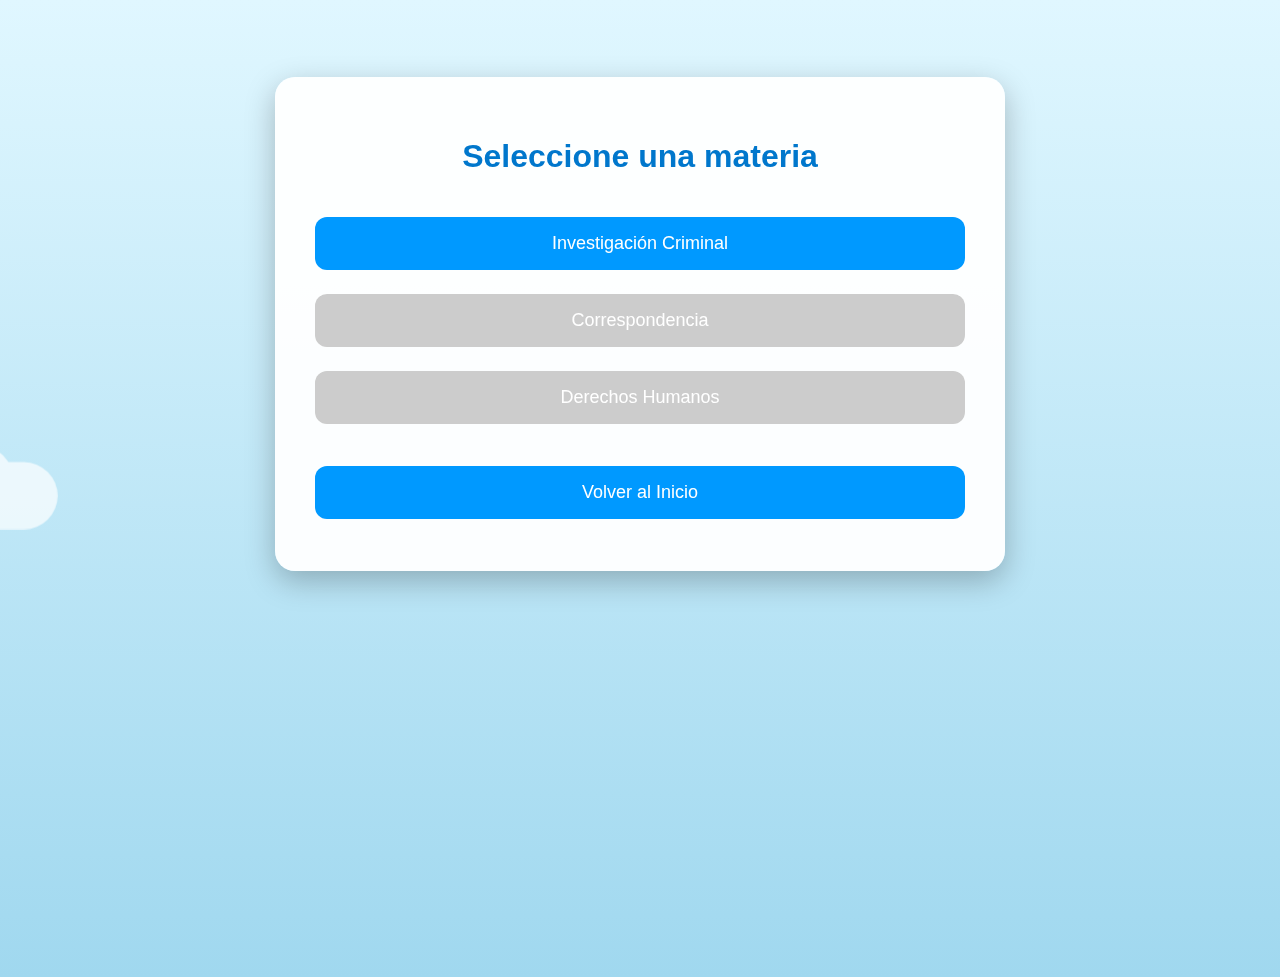
<file: materias.html>
<!DOCTYPE html>
<html lang="es">
<head>
    <meta charset="UTF-8">
      <meta name="viewport" content="width=device-width, initial-scale=1.0, maximum-scale=1.0, user-scalable=no">
    <title>EXAMEN DE ASCENSO - 2025</title>
    <link rel="stylesheet" href="style.css">
</head>
<body>
    <div class="sky">
        <div class="cloud cloud1"></div>
        <div class="cloud cloud2"></div>
        <div class="cloud cloud3"></div>
        <div class="cloud cloud4"></div>
    </div>

    <div class="materias-container">
        <h1>Seleccione una materia</h1>
        <button onclick="window.location.href='investigacion.html'">Investigación Criminal</button>
        <button disabled>Correspondencia</button>
        <button disabled>Derechos Humanos</button>
        <br><br>
        <button onclick="window.location.href='index.html'">Volver al Inicio</button>

    </div>


</body>
</html>
</file>
<file: style.css>
/* Fondo celeste */
body {
    margin: 0;
    padding: 0;
    font-family: 'Segoe UI', sans-serif;
    background: linear-gradient(to top, #a0d8ef, #e0f7ff); /* Cielo suave */
    overflow: hidden;
    height: 100vh;
}

/* Cielo con nubes 3D */
.sky {
    position: absolute;
    width: 100%;
    height: 100%;
    perspective: 800px;
    overflow: hidden;
    z-index: 0;
}

.cloud {
    position: absolute;
    width: 120px;
    height: 60px;
    background: #ffffff;
    border-radius: 60px;
    opacity: 0.7;
    animation: floatCloud 60s linear infinite;
    box-shadow:
        40px 10px 0px 0px #ffffff,
        80px 0px 0px 0px #ffffff,
        120px 15px 0px 0px #ffffff,
        60px -15px 0px 0px #ffffff;
}

/* Nube 1 */
.cloud1 {
    top: 10%;
    left: -300px;
    transform: scale(1.2) translateZ(0px);
    animation-delay: 0s;
}

/* Nube 2 */
.cloud2 {
    top: 25%;
    left: -500px;
    transform: scale(1) translateZ(-100px);
    animation-delay: 10s;
}

/* Nube 3 */
.cloud3 {
    top: 40%;
    left: -400px;
    transform: scale(1.4) translateZ(-200px);
    animation-delay: 20s;
}

/* Nube 4 */
.cloud4 {
    top: 60%;
    left: -600px;
    transform: scale(1) translateZ(-50px);
    animation-delay: 30s;
}

@keyframes floatCloud {
    0% {
        left: -300px;
    }
    100% {
        left: 110%;
    }
}

/* Login */
.login-container {
    position: relative;
    z-index: 1;
    background: rgba(255, 255, 255, 0.95);
    max-width: 550px; /* Aumentado de 450px */
    margin: 8% auto;
    padding: 40px; /* Aumentado */
    border-radius: 20px; /* Más suave */
    box-shadow: 0 10px 30px rgba(0, 0, 0, 0.25);
    text-align: center;
}

.login-container h2 {
    margin-bottom: 25px;
    font-size: 30px; /* Aumentado */
    color: #0077cc;
}

.login-container input {
    width: 100%;
    padding: 15px; /* Aumentado */
    margin: 12px 0; /* Más separación */
    border: 1px solid #ccc;
    border-radius: 10px;
    font-size: 18px; /* Aumentado */
}

.login-container button {
    width: 100%;
    padding: 14px; /* Aumentado */
    margin-top: 15px;
    background-color: #0077cc;
    color: white;
    border: none;
    border-radius: 10px;
    font-size: 18px; /* Aumentado */
    cursor: pointer;
    transition: background-color 0.3s ease;
}

.login-container button:hover {
    background-color: #005fa3;
}

#mensaje {
    margin-top: 20px;
    font-size: 16px; /* Aumentado */
    color: red;
}

/* Materias */
.materias-container {
    position: relative;
    z-index: 1;
    max-width: 650px; /* Aumentado de 500px */
    margin: 6% auto;
    background: rgba(255, 255, 255, 0.95);
    padding: 40px; /* Aumentado */
    border-radius: 20px; /* Más suave */
    box-shadow: 0 10px 30px rgba(0, 0, 0, 0.25);
    text-align: center;
}

.materias-container h1 {
    margin-bottom: 30px;
    font-size: 32px; /* Aumentado */
    color: #0077cc;
}

.materias-container button {
    width: 100%;
    padding: 16px; /* Aumentado */
    margin: 12px 0; /* Más separación */
    background-color: #0099ff;
    color: white;
    border: none;
    border-radius: 12px; /* Más redondeado */
    font-size: 18px; /* Aumentado */
    cursor: pointer;
    transition: background-color 0.3s ease;
}

.materias-container button:hover:not(:disabled) {
    background-color: #007acc;
}

.materias-container button:disabled {
    background-color: #cccccc;
    cursor: not-allowed;
}
</file>
<file: estiloinvestigacion.css>
body {
    font-family: 'Segoe UI', Tahoma, Geneva, Verdana, sans-serif;
    background: #f3f5f0;
    margin: 0;
    padding: 0;
    color: #2a3f5f;
    font-size: 16px;
}

.titulo {
    text-align: center;
    background: #1a3c72;
    color: #d0e7f9;
    padding: 20px;
    font-size: 6vw; /* proporcional al ancho de pantalla */
    font-weight: bold;
    box-shadow: 0 2px 8px rgba(0,0,0,0.2);
    letter-spacing: 1px;
}

.quiz-container {
    background: #c7defa;
    padding: 25px 20px;
    margin: 40px auto;
    max-width: 95%;
    border-radius: 12px;
    box-shadow: 0 6px 15px rgba(0, 0, 0, 0.15);
    border: 2px solid #2e6ab1;
}

h2 {
    text-align: center;
    color: #2e6ab1;
    margin-bottom: 16px;
    font-weight: 700;
    font-size: 1.8em;
    text-shadow: 1px 1px 3px #aac6f7;
}

.pregunta {
    background: #a8c9f4;
    border: 2px solid #2e6ab1;
    border-radius: 10px;
    padding: 15px 18px;
    margin-bottom: 12px;
    box-shadow: inset 0 0 6px #82a9e3;
    transition: background 0.3s ease;
    font-size: 1.3em;
}

.pregunta:hover {
    background: #7da4e4;
}

.pregunta strong {
    color: #1d3461;
    font-size: 1.2em;
}

label {
    display: block;
    padding: 5px 10px;
    margin-bottom: 6px;
    cursor: pointer;
    user-select: none;
    color: #0f3a8c;
    font-weight: 600;
    border-radius: 8px;
    transition: background 0.25s ease;
    font-size: 1.1em;
}

input[type="checkbox"] {
    margin-right: 10px;
    cursor: pointer;
    transform: scale(1.2);
    vertical-align: middle;
}

label:hover {
    background: #9dbefc;
    color: #12306a;
}

button {
    background-color: #2e6ab1;
    color: white;
    border: none;
    padding: 12px 24px;
    border-radius: 10px;
    cursor: pointer;
    font-size: 1.2em;
    font-weight: 700;
    box-shadow: 0 4px 7px rgba(46, 106, 177, 0.6);
    transition: background-color 0.3s ease;
    margin: 10px auto;
    display: block;
}

button:hover {
    background-color: #1a3c72;
    box-shadow: 0 6px 10px rgba(26, 60, 114, 0.8);
}

#resultado {
    margin-top: 25px;
    font-weight: 700;
    font-size: 1.3em;
    text-align: center;
    color: #1d3461;
}

.respuesta-correcta {
    color: #1b4f91;
    font-weight: 700;
}

.respuesta-incorrecta {
    color: #b02a2a;
    font-weight: 700;
}

.botones-final {
    margin-top: 30px;
    text-align: center;
}

/* ✅ ADAPTACIÓN A PANTALLAS PEQUEÑAS */
@media (max-width: 480px) {
    .titulo {
        font-size: 7vw;
        padding: 16px;
    }

    .pregunta {
        font-size: 1.1em;
        padding: 12px;
    }

    label {
        font-size: 1em;
        padding: 6px 8px;
    }

    button {
        font-size: 1.1em;
        padding: 10px 20px;
    }

    h2 {
        font-size: 1.5em;
    }

    #resultado {
        font-size: 1.2em;
    }
}
</file>
